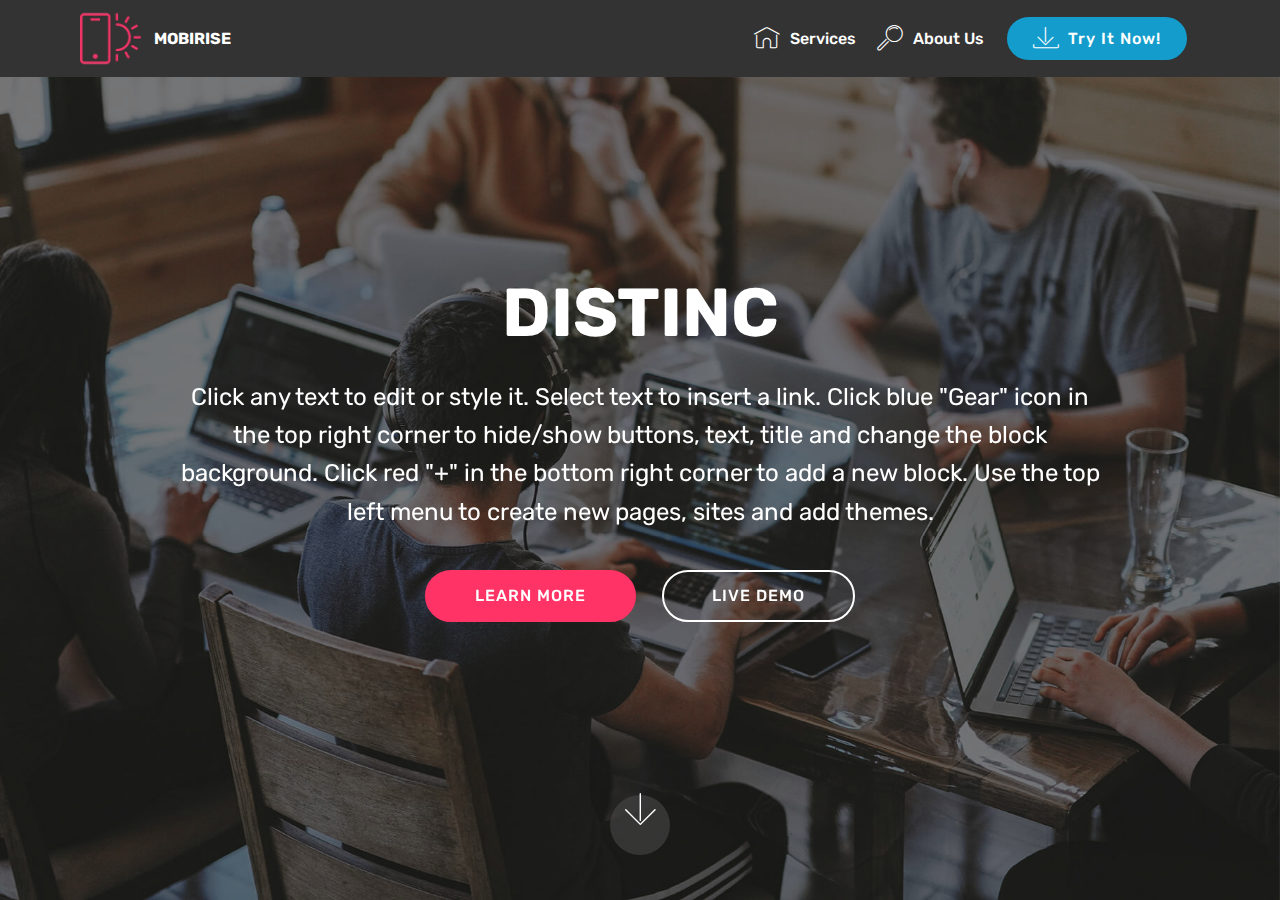
<file: index.html>
<!DOCTYPE html>
<html  >
<head>
  <!-- Site made with Mobirise Website Builder v4.9.7, https://mobirise.com -->
  <meta charset="UTF-8">
  <meta http-equiv="X-UA-Compatible" content="IE=edge">
  <meta name="generator" content="Mobirise v4.9.7, mobirise.com">
  <meta name="viewport" content="width=device-width, initial-scale=1, minimum-scale=1">
  <link rel="shortcut icon" href="assets/images/logo2.png" type="image/x-icon">
  <meta name="description" content="">
  
  <title>Home</title>
  <link rel="stylesheet" href="assets/web/assets/mobirise-icons/mobirise-icons.css">
  <link rel="stylesheet" href="assets/tether/tether.min.css">
  <link rel="stylesheet" href="assets/bootstrap/css/bootstrap.min.css">
  <link rel="stylesheet" href="assets/bootstrap/css/bootstrap-grid.min.css">
  <link rel="stylesheet" href="assets/bootstrap/css/bootstrap-reboot.min.css">
  <link rel="stylesheet" href="assets/dropdown/css/style.css">
  <link rel="stylesheet" href="assets/theme/css/style.css">
  <link rel="stylesheet" href="assets/mobirise/css/mbr-additional.css" type="text/css">
  
  
  
</head>
<body>
  <section class="menu cid-rmGuhMih9G" once="menu" id="menu1-3">

    

    <nav class="navbar navbar-expand beta-menu navbar-dropdown align-items-center navbar-fixed-top navbar-toggleable-sm">
        <button class="navbar-toggler navbar-toggler-right" type="button" data-toggle="collapse" data-target="#navbarSupportedContent" aria-controls="navbarSupportedContent" aria-expanded="false" aria-label="Toggle navigation">
            <div class="hamburger">
                <span></span>
                <span></span>
                <span></span>
                <span></span>
            </div>
        </button>
        <div class="menu-logo">
            <div class="navbar-brand">
                <span class="navbar-logo">
                    <a href="https://mobirise.co">
                         <img src="assets/images/logo2.png" alt="Mobirise" style="height: 3.8rem;">
                    </a>
                </span>
                <span class="navbar-caption-wrap"><a class="navbar-caption text-white display-7" href="https://mobirise.co">
                        MOBIRISE
                    </a></span>
            </div>
        </div>
        <div class="collapse navbar-collapse" id="navbarSupportedContent">
            <ul class="navbar-nav nav-dropdown" data-app-modern-menu="true"><li class="nav-item">
                    <a class="nav-link link text-white display-4" href="index.html">
                        <span class="mbri-home mbr-iconfont mbr-iconfont-btn"></span>
                        Services
                    </a>
                </li>
                <li class="nav-item">
                    <a class="nav-link link text-white display-4" href="page1.html">
                        <span class="mbri-search mbr-iconfont mbr-iconfont-btn"></span>
                        About Us
                    </a>
                </li></ul>
            <div class="navbar-buttons mbr-section-btn">
                <a class="btn btn-sm btn-primary display-4" href="https://mobirise.co">
                    <span class="mbri-save mbr-iconfont mbr-iconfont-btn "></span>
                    Try It Now!
                </a>
            </div>
        </div>
    </nav>
</section>

<section class="engine"><a href="https://mobirise.info/y">html website templates</a></section><section class="cid-rmGuj7TTt9 mbr-fullscreen mbr-parallax-background" id="header2-4">

    

    <div class="mbr-overlay" style="opacity: 0.5; background-color: rgb(35, 35, 35);"></div>

    <div class="container align-center">
        <div class="row justify-content-md-center">
            <div class="mbr-white col-md-10">
                <h1 class="mbr-section-title mbr-bold pb-3 mbr-fonts-style display-1">DISTINC</h1>
                
                <p class="mbr-text pb-3 mbr-fonts-style display-5">
                    Click any text to edit or style it. Select text to insert a link. Click blue "Gear" icon in the top right corner to hide/show buttons, text, title and change the block background. Click red "+" in the bottom right corner to add a new block. Use the top left menu to create new pages, sites and add themes.
                </p>
                <div class="mbr-section-btn">
                    <a class="btn btn-md btn-secondary display-4" href="https://mobirise.co">LEARN MORE</a>
                    <a class="btn btn-md btn-white-outline display-4" href="https://mobirise.co">LIVE DEMO</a>
                </div>
            </div>
        </div>
    </div>
    <div class="mbr-arrow hidden-sm-down" aria-hidden="true">
        <a href="#next">
            <i class="mbri-down mbr-iconfont"></i>
        </a>
    </div>
</section>


  <script src="assets/web/assets/jquery/jquery.min.js"></script>
  <script src="assets/popper/popper.min.js"></script>
  <script src="assets/tether/tether.min.js"></script>
  <script src="assets/bootstrap/js/bootstrap.min.js"></script>
  <script src="assets/smoothscroll/smooth-scroll.js"></script>
  <script src="assets/dropdown/js/script.min.js"></script>
  <script src="assets/touchswipe/jquery.touch-swipe.min.js"></script>
  <script src="assets/parallax/jarallax.min.js"></script>
  <script src="assets/theme/js/script.js"></script>
  
  
</body>
</html>
</file>
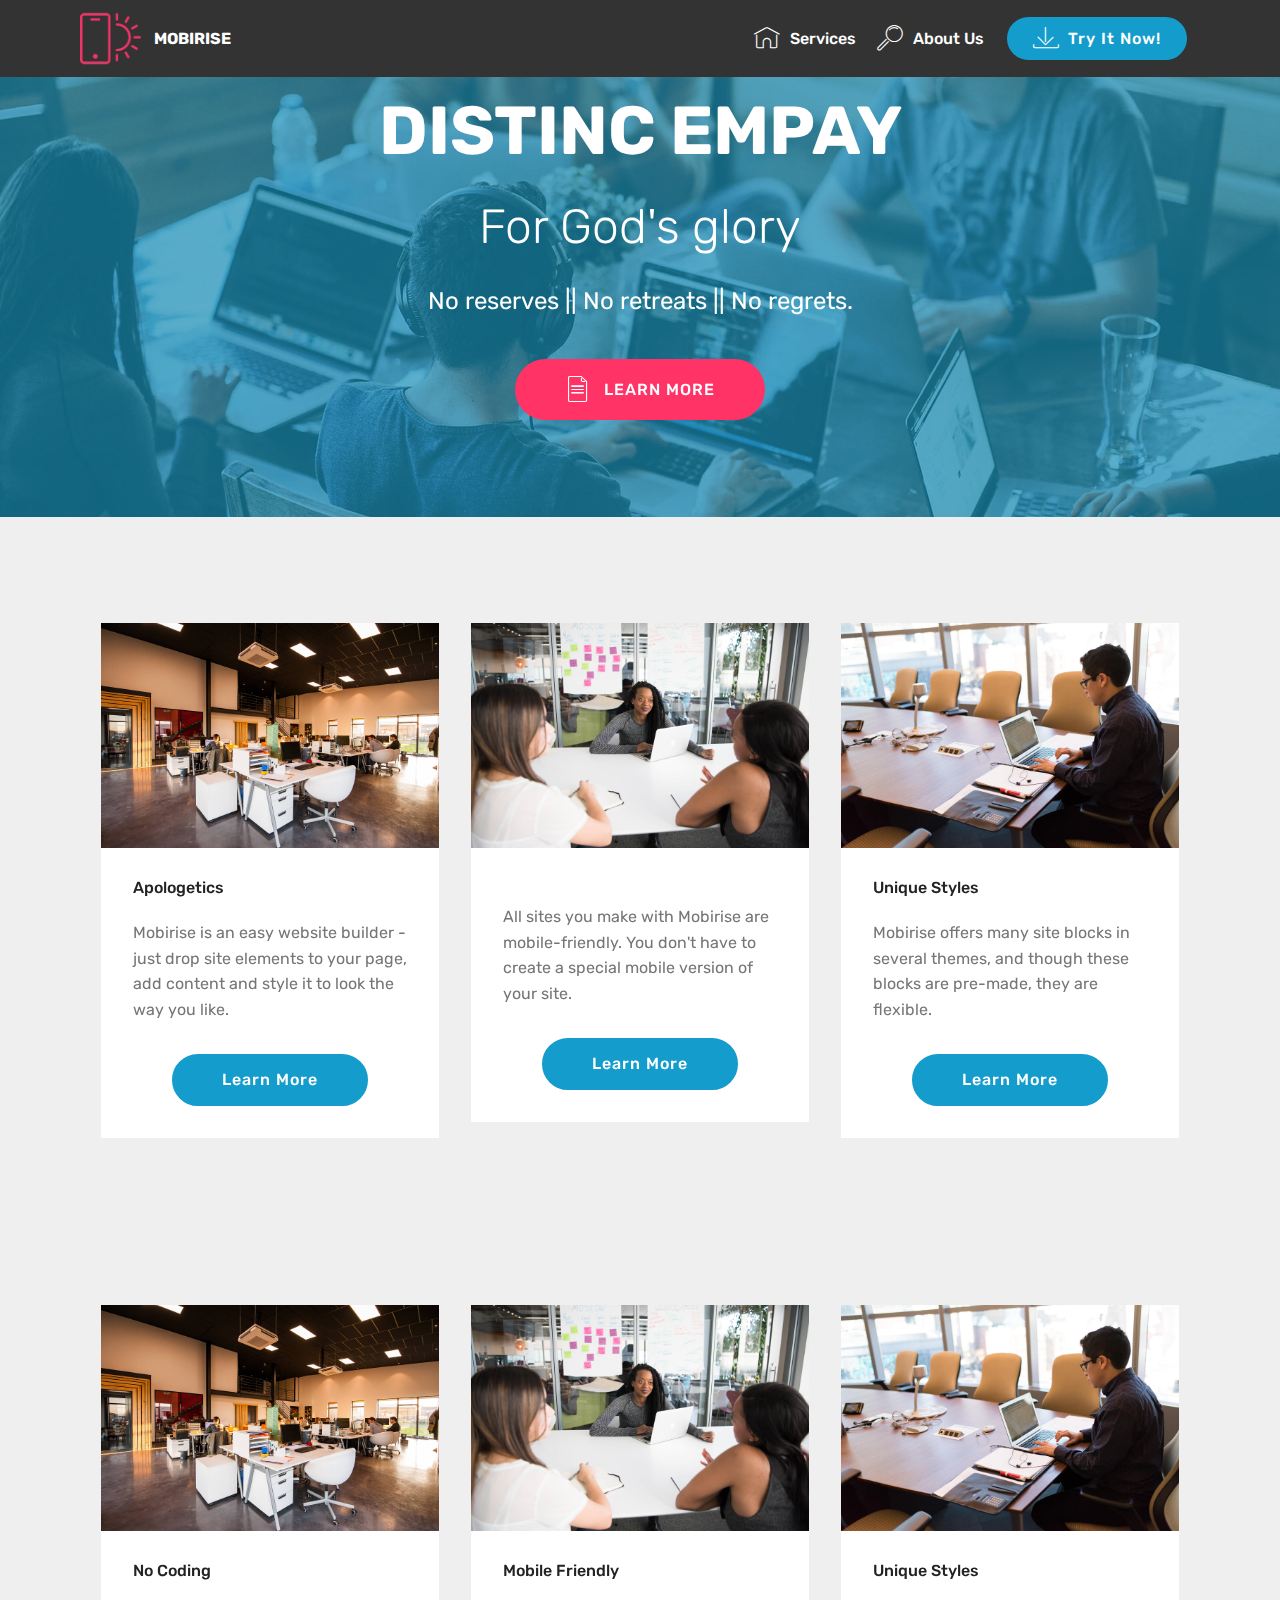
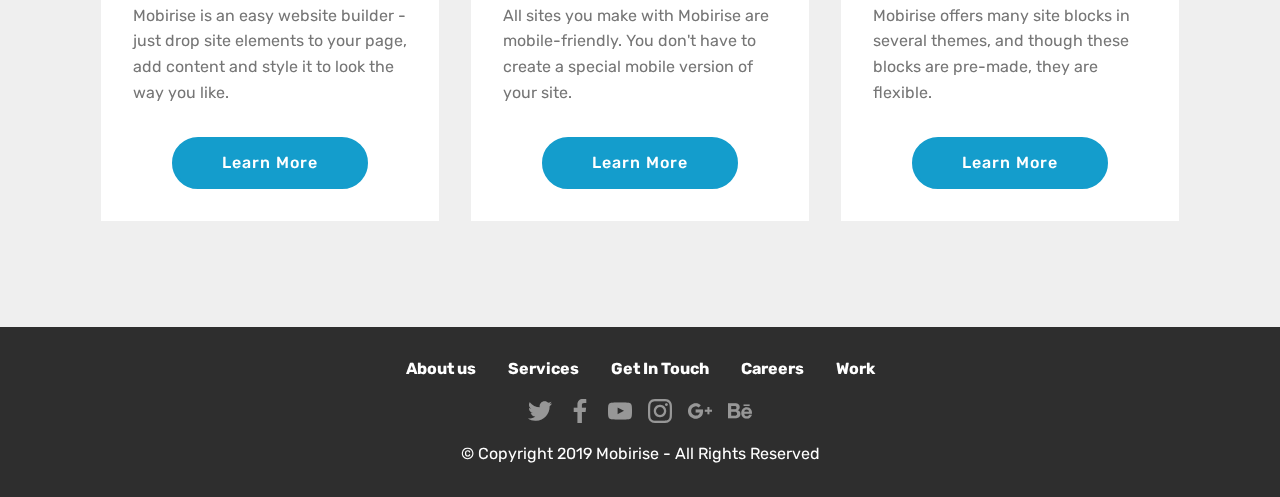
<file: page1.html>
<!DOCTYPE html>
<html  >
<head>
  <!-- Site made with Mobirise Website Builder v4.9.7, https://mobirise.com -->
  <meta charset="UTF-8">
  <meta http-equiv="X-UA-Compatible" content="IE=edge">
  <meta name="generator" content="Mobirise v4.9.7, mobirise.com">
  <meta name="viewport" content="width=device-width, initial-scale=1, minimum-scale=1">
  <link rel="shortcut icon" href="assets/images/logo2.png" type="image/x-icon">
  <meta name="description" content="">
  
  <title>Page 1</title>
  <link rel="stylesheet" href="assets/web/assets/mobirise-icons/mobirise-icons.css">
  <link rel="stylesheet" href="assets/tether/tether.min.css">
  <link rel="stylesheet" href="assets/bootstrap/css/bootstrap.min.css">
  <link rel="stylesheet" href="assets/bootstrap/css/bootstrap-grid.min.css">
  <link rel="stylesheet" href="assets/bootstrap/css/bootstrap-reboot.min.css">
  <link rel="stylesheet" href="assets/socicon/css/styles.css">
  <link rel="stylesheet" href="assets/dropdown/css/style.css">
  <link rel="stylesheet" href="assets/theme/css/style.css">
  <link rel="stylesheet" href="assets/mobirise/css/mbr-additional.css" type="text/css">
  
  
  
</head>
<body>
  <section class="menu cid-rmGuhMih9G" once="menu" id="menu1-3">

    

    <nav class="navbar navbar-expand beta-menu navbar-dropdown align-items-center navbar-fixed-top navbar-toggleable-sm">
        <button class="navbar-toggler navbar-toggler-right" type="button" data-toggle="collapse" data-target="#navbarSupportedContent" aria-controls="navbarSupportedContent" aria-expanded="false" aria-label="Toggle navigation">
            <div class="hamburger">
                <span></span>
                <span></span>
                <span></span>
                <span></span>
            </div>
        </button>
        <div class="menu-logo">
            <div class="navbar-brand">
                <span class="navbar-logo">
                    <a href="https://mobirise.co">
                         <img src="assets/images/logo2.png" alt="Mobirise" style="height: 3.8rem;">
                    </a>
                </span>
                <span class="navbar-caption-wrap"><a class="navbar-caption text-white display-7" href="https://mobirise.co">
                        MOBIRISE
                    </a></span>
            </div>
        </div>
        <div class="collapse navbar-collapse" id="navbarSupportedContent">
            <ul class="navbar-nav nav-dropdown" data-app-modern-menu="true"><li class="nav-item">
                    <a class="nav-link link text-white display-4" href="index.html">
                        <span class="mbri-home mbr-iconfont mbr-iconfont-btn"></span>
                        Services
                    </a>
                </li>
                <li class="nav-item">
                    <a class="nav-link link text-white display-4" href="page1.html">
                        <span class="mbri-search mbr-iconfont mbr-iconfont-btn"></span>
                        About Us
                    </a>
                </li></ul>
            <div class="navbar-buttons mbr-section-btn">
                <a class="btn btn-sm btn-primary display-4" href="https://mobirise.co">
                    <span class="mbri-save mbr-iconfont mbr-iconfont-btn "></span>
                    Try It Now!
                </a>
            </div>
        </div>
    </nav>
</section>

<section class="engine"><a href="https://mobirise.info/t">free amp templates</a></section><section class="header1 cid-rmMH0YXh51 mbr-parallax-background" id="header1-5">

    

    <div class="mbr-overlay" style="opacity: 0.6; background-color: rgb(20, 157, 204);">
    </div>

    <div class="container">
        <div class="row justify-content-md-center">
            <div class="mbr-white col-md-10">
                <h1 class="mbr-section-title align-center mbr-bold pb-3 mbr-fonts-style display-1">DISTINC EMPAY</h1>
                <h3 class="mbr-section-subtitle align-center mbr-light pb-3 mbr-fonts-style display-2">For God's glory</h3>
                <p class="mbr-text align-center pb-3 mbr-fonts-style display-5">No reserves || No retreats || No regrets.</p>
                <div class="mbr-section-btn align-center"><a class="btn btn-md btn-secondary display-4" href="https://mobirise.co">
                        <span class="mbr-iconfont mbri-file"></span>LEARN MORE</a></div>
            </div>
        </div>
    </div>

</section>

<section class="features3 cid-rmMHlUsYWc" id="features3-6">

    

    
    <div class="container">
        <div class="media-container-row">
            <div class="card p-3 col-12 col-md-6 col-lg-4">
                <div class="card-wrapper">
                    <div class="card-img">
                        <img src="assets/images/background1.jpg" alt="Mobirise">
                    </div>
                    <div class="card-box">
                        <h4 class="card-title mbr-fonts-style display-7">Apologetics</h4>
                        <p class="mbr-text mbr-fonts-style display-7">
                            Mobirise is an easy website builder - just drop site elements to your page, add content and style it to look the way you like.
                        </p>
                    </div>
                    <div class="mbr-section-btn text-center">
                        <a href="https://mobirise.co" class="btn btn-primary display-4">
                            Learn More
                        </a>
                    </div>
                </div>
            </div>

            <div class="card p-3 col-12 col-md-6 col-lg-4">
                <div class="card-wrapper">
                    <div class="card-img">
                        <img src="assets/images/background2.jpg" alt="Mobirise">
                    </div>
                    <div class="card-box">
                        <h4 class="card-title mbr-fonts-style display-7"></h4>
                        <p class="mbr-text mbr-fonts-style display-7">
                            All sites you make with Mobirise are mobile-friendly. You don't have to create a special mobile version of your site.
                        </p>
                    </div>
                    <div class="mbr-section-btn text-center">
                        <a href="https://mobirise.co" class="btn btn-primary display-4">
                            Learn More
                        </a>
                    </div>
                </div>
            </div>

            <div class="card p-3 col-12 col-md-6 col-lg-4">
                <div class="card-wrapper">
                    <div class="card-img">
                        <img src="assets/images/background3.jpg" alt="Mobirise">
                    </div>
                    <div class="card-box">
                        <h4 class="card-title mbr-fonts-style display-7">
                            Unique Styles
                        </h4>
                        <p class="mbr-text mbr-fonts-style display-7">
                            Mobirise offers many site blocks in several themes, and though these blocks are pre-made, they are flexible.
                        </p>
                    </div>
                    <div class="mbr-section-btn text-center">
                        <a href="https://mobirise.co" class="btn btn-primary display-4">
                            Learn More
                        </a>
                    </div>
                </div>
            </div>

            
        </div>
    </div>
</section>

<section class="features3 cid-rmMHnXdeTU" id="features3-7">

    

    
    <div class="container">
        <div class="media-container-row">
            <div class="card p-3 col-12 col-md-6 col-lg-4">
                <div class="card-wrapper">
                    <div class="card-img">
                        <img src="assets/images/background1.jpg" alt="Mobirise">
                    </div>
                    <div class="card-box">
                        <h4 class="card-title mbr-fonts-style display-7">
                            No Coding
                        </h4>
                        <p class="mbr-text mbr-fonts-style display-7">
                            Mobirise is an easy website builder - just drop site elements to your page, add content and style it to look the way you like.
                        </p>
                    </div>
                    <div class="mbr-section-btn text-center">
                        <a href="https://mobirise.co" class="btn btn-primary display-4">
                            Learn More
                        </a>
                    </div>
                </div>
            </div>

            <div class="card p-3 col-12 col-md-6 col-lg-4">
                <div class="card-wrapper">
                    <div class="card-img">
                        <img src="assets/images/background2.jpg" alt="Mobirise">
                    </div>
                    <div class="card-box">
                        <h4 class="card-title mbr-fonts-style display-7">
                            Mobile Friendly
                        </h4>
                        <p class="mbr-text mbr-fonts-style display-7">
                            All sites you make with Mobirise are mobile-friendly. You don't have to create a special mobile version of your site.
                        </p>
                    </div>
                    <div class="mbr-section-btn text-center">
                        <a href="https://mobirise.co" class="btn btn-primary display-4">
                            Learn More
                        </a>
                    </div>
                </div>
            </div>

            <div class="card p-3 col-12 col-md-6 col-lg-4">
                <div class="card-wrapper">
                    <div class="card-img">
                        <img src="assets/images/background3.jpg" alt="Mobirise">
                    </div>
                    <div class="card-box">
                        <h4 class="card-title mbr-fonts-style display-7">
                            Unique Styles
                        </h4>
                        <p class="mbr-text mbr-fonts-style display-7">
                            Mobirise offers many site blocks in several themes, and though these blocks are pre-made, they are flexible.
                        </p>
                    </div>
                    <div class="mbr-section-btn text-center">
                        <a href="https://mobirise.co" class="btn btn-primary display-4">
                            Learn More
                        </a>
                    </div>
                </div>
            </div>

            
        </div>
    </div>
</section>

<section once="footers" class="cid-rmMHQoaHho" id="footer7-9">

    

    

    <div class="container">
        <div class="media-container-row align-center mbr-white">
            <div class="row row-links">
                <ul class="foot-menu">
                    
                    
                    
                    
                    
                <li class="foot-menu-item mbr-fonts-style display-7">
                        <a class="text-white mbr-bold" href="#" target="_blank">About us</a>
                    </li><li class="foot-menu-item mbr-fonts-style display-7">
                        <a class="text-white mbr-bold" href="#" target="_blank">Services</a>
                    </li><li class="foot-menu-item mbr-fonts-style display-7">
                        <a class="text-white mbr-bold" href="#" target="_blank">Get In Touch</a>
                    </li><li class="foot-menu-item mbr-fonts-style display-7">
                        <a class="text-white mbr-bold" href="#" target="_blank">Careers</a>
                    </li><li class="foot-menu-item mbr-fonts-style display-7">
                        <a class="text-white mbr-bold" href="#" target="_blank">Work</a>
                    </li></ul>
            </div>
            <div class="row social-row">
                <div class="social-list align-right pb-2">
                    
                    
                    
                    
                    
                    
                <div class="soc-item">
                        <a href="https://twitter.com/mobirise" target="_blank">
                            <span class="socicon-twitter socicon mbr-iconfont mbr-iconfont-social"></span>
                        </a>
                    </div><div class="soc-item">
                        <a href="https://www.facebook.com/pages/Mobirise/1616226671953247" target="_blank">
                            <span class="socicon-facebook socicon mbr-iconfont mbr-iconfont-social"></span>
                        </a>
                    </div><div class="soc-item">
                        <a href="https://www.youtube.com/c/mobirise" target="_blank">
                            <span class="socicon-youtube socicon mbr-iconfont mbr-iconfont-social"></span>
                        </a>
                    </div><div class="soc-item">
                        <a href="https://instagram.com/mobirise" target="_blank">
                            <span class="socicon-instagram socicon mbr-iconfont mbr-iconfont-social"></span>
                        </a>
                    </div><div class="soc-item">
                        <a href="https://plus.google.com/u/0/+Mobirise" target="_blank">
                            <span class="socicon-googleplus socicon mbr-iconfont mbr-iconfont-social"></span>
                        </a>
                    </div><div class="soc-item">
                        <a href="https://www.behance.net/Mobirise" target="_blank">
                            <span class="socicon-behance socicon mbr-iconfont mbr-iconfont-social"></span>
                        </a>
                    </div></div>
            </div>
            <div class="row row-copirayt">
                <p class="mbr-text mb-0 mbr-fonts-style mbr-white align-center display-7">
                    © Copyright 2019 Mobirise - All Rights Reserved
                </p>
            </div>
        </div>
    </div>
</section>


  <script src="assets/web/assets/jquery/jquery.min.js"></script>
  <script src="assets/popper/popper.min.js"></script>
  <script src="assets/tether/tether.min.js"></script>
  <script src="assets/bootstrap/js/bootstrap.min.js"></script>
  <script src="assets/dropdown/js/script.min.js"></script>
  <script src="assets/touchswipe/jquery.touch-swipe.min.js"></script>
  <script src="assets/parallax/jarallax.min.js"></script>
  <script src="assets/smoothscroll/smooth-scroll.js"></script>
  <script src="assets/theme/js/script.js"></script>
  
  
</body>
</html>
</file>
<file: assets/web/assets/mobirise-icons/mobirise-icons.css>
@font-face {
  font-family: 'MobiriseIcons';
  src:  url('mobirise-icons.eot?spat4u');
  src:  url('mobirise-icons.eot?spat4u#iefix') format('embedded-opentype'),
    url('mobirise-icons.ttf?spat4u') format('truetype'),
    url('mobirise-icons.woff?spat4u') format('woff'),
    url('mobirise-icons.svg?spat4u#MobiriseIcons') format('svg');
  font-weight: normal;
  font-style: normal;
}

[class^="mbri-"], [class*=" mbri-"] {
  /* use !important to prevent issues with browser extensions that change fonts */
  font-family: MobiriseIcons !important;
  speak: none;
  font-style: normal;
  font-weight: normal;
  font-variant: normal;
  text-transform: none;
  line-height: 1;

  /* Better Font Rendering =========== */
  -webkit-font-smoothing: antialiased;
  -moz-osx-font-smoothing: grayscale;
}

.mbri-add-submenu:before {
  content: "\e900";
}
.mbri-alert:before {
  content: "\e901";
}
.mbri-align-center:before {
  content: "\e902";
}
.mbri-align-justify:before {
  content: "\e903";
}
.mbri-align-left:before {
  content: "\e904";
}
.mbri-align-right:before {
  content: "\e905";
}
.mbri-android:before {
  content: "\e906";
}
.mbri-apple:before {
  content: "\e907";
}
.mbri-arrow-down:before {
  content: "\e908";
}
.mbri-arrow-next:before {
  content: "\e909";
}
.mbri-arrow-prev:before {
  content: "\e90a";
}
.mbri-arrow-up:before {
  content: "\e90b";
}
.mbri-bold:before {
  content: "\e90c";
}
.mbri-bookmark:before {
  content: "\e90d";
}
.mbri-bootstrap:before {
  content: "\e90e";
}
.mbri-briefcase:before {
  content: "\e90f";
}
.mbri-browse:before {
  content: "\e910";
}
.mbri-bulleted-list:before {
  content: "\e911";
}
.mbri-calendar:before {
  content: "\e912";
}
.mbri-camera:before {
  content: "\e913";
}
.mbri-cart-add:before {
  content: "\e914";
}
.mbri-cart-full:before {
  content: "\e915";
}
.mbri-cash:before {
  content: "\e916";
}
.mbri-change-style:before {
  content: "\e917";
}
.mbri-chat:before {
  content: "\e918";
}
.mbri-clock:before {
  content: "\e919";
}
.mbri-close:before {
  content: "\e91a";
}
.mbri-cloud:before {
  content: "\e91b";
}
.mbri-code:before {
  content: "\e91c";
}
.mbri-contact-form:before {
  content: "\e91d";
}
.mbri-credit-card:before {
  content: "\e91e";
}
.mbri-cursor-click:before {
  content: "\e91f";
}
.mbri-cust-feedback:before {
  content: "\e920";
}
.mbri-database:before {
  content: "\e921";
}
.mbri-delivery:before {
  content: "\e922";
}
.mbri-desktop:before {
  content: "\e923";
}
.mbri-devices:before {
  content: "\e924";
}
.mbri-down:before {
  content: "\e925";
}
.mbri-download:before {
  content: "\e989";
}
.mbri-drag-n-drop:before {
  content: "\e927";
}
.mbri-drag-n-drop2:before {
  content: "\e928";
}
.mbri-edit:before {
  content: "\e929";
}
.mbri-edit2:before {
  content: "\e92a";
}
.mbri-error:before {
  content: "\e92b";
}
.mbri-extension:before {
  content: "\e92c";
}
.mbri-features:before {
  content: "\e92d";
}
.mbri-file:before {
  content: "\e92e";
}
.mbri-flag:before {
  content: "\e92f";
}
.mbri-folder:before {
  content: "\e930";
}
.mbri-gift:before {
  content: "\e931";
}
.mbri-github:before {
  content: "\e932";
}
.mbri-globe:before {
  content: "\e933";
}
.mbri-globe-2:before {
  content: "\e934";
}
.mbri-growing-chart:before {
  content: "\e935";
}
.mbri-hearth:before {
  content: "\e936";
}
.mbri-help:before {
  content: "\e937";
}
.mbri-home:before {
  content: "\e938";
}
.mbri-hot-cup:before {
  content: "\e939";
}
.mbri-idea:before {
  content: "\e93a";
}
.mbri-image-gallery:before {
  content: "\e93b";
}
.mbri-image-slider:before {
  content: "\e93c";
}
.mbri-info:before {
  content: "\e93d";
}
.mbri-italic:before {
  content: "\e93e";
}
.mbri-key:before {
  content: "\e93f";
}
.mbri-laptop:before {
  content: "\e940";
}
.mbri-layers:before {
  content: "\e941";
}
.mbri-left-right:before {
  content: "\e942";
}
.mbri-left:before {
  content: "\e943";
}
.mbri-letter:before {
  content: "\e944";
}
.mbri-like:before {
  content: "\e945";
}
.mbri-link:before {
  content: "\e946";
}
.mbri-lock:before {
  content: "\e947";
}
.mbri-login:before {
  content: "\e948";
}
.mbri-logout:before {
  content: "\e949";
}
.mbri-magic-stick:before {
  content: "\e94a";
}
.mbri-map-pin:before {
  content: "\e94b";
}
.mbri-menu:before {
  content: "\e94c";
}
.mbri-mobile:before {
  content: "\e94d";
}
.mbri-mobile2:before {
  content: "\e94e";
}
.mbri-mobirise:before {
  content: "\e94f";
}
.mbri-more-horizontal:before {
  content: "\e950";
}
.mbri-more-vertical:before {
  content: "\e951";
}
.mbri-music:before {
  content: "\e952";
}
.mbri-new-file:before {
  content: "\e953";
}
.mbri-numbered-list:before {
  content: "\e954";
}
.mbri-opened-folder:before {
  content: "\e955";
}
.mbri-pages:before {
  content: "\e956";
}
.mbri-paper-plane:before {
  content: "\e957";
}
.mbri-paperclip:before {
  content: "\e958";
}
.mbri-photo:before {
  content: "\e959";
}
.mbri-photos:before {
  content: "\e95a";
}
.mbri-pin:before {
  content: "\e95b";
}
.mbri-play:before {
  content: "\e95c";
}
.mbri-plus:before {
  content: "\e95d";
}
.mbri-preview:before {
  content: "\e95e";
}
.mbri-print:before {
  content: "\e95f";
}
.mbri-protect:before {
  content: "\e960";
}
.mbri-question:before {
  content: "\e961";
}
.mbri-quote-left:before {
  content: "\e962";
}
.mbri-quote-right:before {
  content: "\e963";
}
.mbri-refresh:before {
  content: "\e964";
}
.mbri-responsive:before {
  content: "\e965";
}
.mbri-right:before {
  content: "\e966";
}
.mbri-rocket:before {
  content: "\e967";
}
.mbri-sad-face:before {
  content: "\e968";
}
.mbri-sale:before {
  content: "\e969";
}
.mbri-save:before {
  content: "\e96a";
}
.mbri-search:before {
  content: "\e96b";
}
.mbri-setting:before {
  content: "\e96c";
}
.mbri-setting2:before {
  content: "\e96d";
}
.mbri-setting3:before {
  content: "\e96e";
}
.mbri-share:before {
  content: "\e96f";
}
.mbri-shopping-bag:before {
  content: "\e970";
}
.mbri-shopping-basket:before {
  content: "\e971";
}
.mbri-shopping-cart:before {
  content: "\e972";
}
.mbri-sites:before {
  content: "\e973";
}
.mbri-smile-face:before {
  content: "\e974";
}
.mbri-speed:before {
  content: "\e975";
}
.mbri-star:before {
  content: "\e976";
}
.mbri-success:before {
  content: "\e977";
}
.mbri-sun:before {
  content: "\e978";
}
.mbri-sun2:before {
  content: "\e979";
}
.mbri-tablet:before {
  content: "\e97a";
}
.mbri-tablet-vertical:before {
  content: "\e97b";
}
.mbri-target:before {
  content: "\e97c";
}
.mbri-timer:before {
  content: "\e97d";
}
.mbri-to-ftp:before {
  content: "\e97e";
}
.mbri-to-local-drive:before {
  content: "\e97f";
}
.mbri-touch-swipe:before {
  content: "\e980";
}
.mbri-touch:before {
  content: "\e981";
}
.mbri-trash:before {
  content: "\e982";
}
.mbri-underline:before {
  content: "\e983";
}
.mbri-unlink:before {
  content: "\e984";
}
.mbri-unlock:before {
  content: "\e985";
}
.mbri-up-down:before {
  content: "\e986";
}
.mbri-up:before {
  content: "\e987";
}
.mbri-update:before {
  content: "\e988";
}
.mbri-upload:before {
 content: "\e926"; 
}
.mbri-user:before {
  content: "\e98a";
}
.mbri-user2:before {
  content: "\e98b";
}
.mbri-users:before {
  content: "\e98c";
}
.mbri-video:before {
  content: "\e98d";
}
.mbri-video-play:before {
  content: "\e98e";
}
.mbri-watch:before {
  content: "\e98f";
}
.mbri-website-theme:before {
  content: "\e990";
}
.mbri-wifi:before {
  content: "\e991";
}
.mbri-windows:before {
  content: "\e992";
}
.mbri-zoom-out:before {
  content: "\e993";
}
.mbri-redo:before {
  content: "\e994";
}
.mbri-undo:before {
  content: "\e995";
}
</file>
<file: assets/dropdown/css/style.css>
.navbar-dropdown {
  left: 0;
  padding: 0;
  position: absolute;
  right: 0;
  top: 0;
  transition: all 0.45s ease;
  z-index: 1030;
  background: #282828; }
  .navbar-dropdown .navbar-logo {
    margin-right: 0.8rem;
    transition: margin 0.3s ease-in-out;
    vertical-align: middle; }
    .navbar-dropdown .navbar-logo img {
      height: 3.125rem;
      transition: all 0.3s ease-in-out; }
    .navbar-dropdown .navbar-logo.mbr-iconfont {
      font-size: 3.125rem;
      line-height: 3.125rem; }
  .navbar-dropdown .navbar-caption {
    font-weight: 700;
    white-space: normal;
    vertical-align: -4px;
    line-height: 3.125rem !important; }
    .navbar-dropdown .navbar-caption, .navbar-dropdown .navbar-caption:hover {
      color: inherit;
      text-decoration: none; }
  .navbar-dropdown .mbr-iconfont + .navbar-caption {
    vertical-align: -1px; }
  .navbar-dropdown.navbar-fixed-top {
    position: fixed; }
  .navbar-dropdown .navbar-brand span {
    vertical-align: -4px; }
  .navbar-dropdown.bg-color.transparent {
    background: none; }
  .navbar-dropdown.navbar-short .navbar-brand {
    padding: 0.625rem 0; }
    .navbar-dropdown.navbar-short .navbar-brand span {
      vertical-align: -1px; }
  .navbar-dropdown.navbar-short .navbar-caption {
    line-height: 2.375rem !important;
    vertical-align: -2px; }
  .navbar-dropdown.navbar-short .navbar-logo {
    margin-right: 0.5rem; }
    .navbar-dropdown.navbar-short .navbar-logo img {
      height: 2.375rem; }
    .navbar-dropdown.navbar-short .navbar-logo.mbr-iconfont {
      font-size: 2.375rem;
      line-height: 2.375rem; }
  .navbar-dropdown.navbar-short .mbr-table-cell {
    height: 3.625rem; }
  .navbar-dropdown .navbar-close {
    left: 0.6875rem;
    position: fixed;
    top: 0.75rem;
    z-index: 1000; }
  .navbar-dropdown .hamburger-icon {
    content: "";
    display: inline-block;
    vertical-align: middle;
    width: 16px;
    -webkit-box-shadow: 0 -6px 0 1px #282828,0 0 0 1px #282828,0 6px 0 1px #282828;
    -moz-box-shadow: 0 -6px 0 1px #282828,0 0 0 1px #282828,0 6px 0 1px #282828;
    box-shadow: 0 -6px 0 1px #282828,0 0 0 1px #282828,0 6px 0 1px #282828; }

.dropdown-menu .dropdown-toggle[data-toggle="dropdown-submenu"]::after {
  border-bottom: 0.35em solid transparent;
  border-left: 0.35em solid;
  border-right: 0;
  border-top: 0.35em solid transparent;
  margin-left: 0.3rem; }

.dropdown-menu .dropdown-item:focus {
  outline: 0; }

.nav-dropdown {
  font-size: 0.75rem;
  font-weight: 500;
  height: auto !important; }
  .nav-dropdown .nav-btn {
    padding-left: 1rem; }
  .nav-dropdown .link {
    margin: .667em 1.667em;
    font-weight: 500;
    padding: 0;
    transition: color .2s ease-in-out; }
    .nav-dropdown .link.dropdown-toggle {
      margin-right: 2.583em; }
      .nav-dropdown .link.dropdown-toggle::after {
        margin-left: .25rem;
        border-top: 0.35em solid;
        border-right: 0.35em solid transparent;
        border-left: 0.35em solid transparent;
        border-bottom: 0; }
      .nav-dropdown .link.dropdown-toggle[aria-expanded="true"] {
        margin: 0;
        padding: 0.667em 3.263em  0.667em 1.667em; }
  .nav-dropdown .link::after,
  .nav-dropdown .dropdown-item::after {
    color: inherit; }
  .nav-dropdown .btn {
    font-size: 0.75rem;
    font-weight: 700;
    letter-spacing: 0;
    margin-bottom: 0;
    padding-left: 1.25rem;
    padding-right: 1.25rem; }
  .nav-dropdown .dropdown-menu {
    border-radius: 0;
    border: 0;
    left: 0;
    margin: 0;
    padding-bottom: 1.25rem;
    padding-top: 1.25rem;
    position: relative; }
  .nav-dropdown .dropdown-submenu {
    margin-left: 0.125rem;
    top: 0; }
  .nav-dropdown .dropdown-item {
    font-weight: 500;
    line-height: 2;
    padding: 0.3846em 4.615em 0.3846em 1.5385em;
    position: relative;
    transition: color .2s ease-in-out, background-color .2s ease-in-out; }
    .nav-dropdown .dropdown-item::after {
      margin-top: -0.3077em;
      position: absolute;
      right: 1.1538em;
      top: 50%; }
    .nav-dropdown .dropdown-item:focus, .nav-dropdown .dropdown-item:hover {
      background: none; }

@media (max-width: 767px) {
  .nav-dropdown.navbar-toggleable-sm {
    bottom: 0;
    display: none;
    left: 0;
    overflow-x: hidden;
    position: fixed;
    top: 0;
    transform: translateX(-100%);
    -ms-transform: translateX(-100%);
    -webkit-transform: translateX(-100%);
    width: 18.75rem;
    z-index: 999; } }
.nav-dropdown.navbar-toggleable-xl {
  bottom: 0;
  display: none;
  left: 0;
  overflow-x: hidden;
  position: fixed;
  top: 0;
  transform: translateX(-100%);
  -ms-transform: translateX(-100%);
  -webkit-transform: translateX(-100%);
  width: 18.75rem;
  z-index: 999; }

.nav-dropdown-sm {
  display: block !important;
  overflow-x: hidden;
  overflow: auto;
  padding-top: 3.875rem; }
  .nav-dropdown-sm::after {
    content: "";
    display: block;
    height: 3rem;
    width: 100%; }
  .nav-dropdown-sm.collapse.in ~ .navbar-close {
    display: block !important; }
  .nav-dropdown-sm.collapsing, .nav-dropdown-sm.collapse.in {
    transform: translateX(0);
    -ms-transform: translateX(0);
    -webkit-transform: translateX(0);
    transition: all 0.25s ease-out;
    -webkit-transition: all 0.25s ease-out;
    background: #282828; }
  .nav-dropdown-sm.collapsing[aria-expanded="false"] {
    transform: translateX(-100%);
    -ms-transform: translateX(-100%);
    -webkit-transform: translateX(-100%); }
  .nav-dropdown-sm .nav-item {
    display: block;
    margin-left: 0 !important;
    padding-left: 0; }
  .nav-dropdown-sm .link,
  .nav-dropdown-sm .dropdown-item {
    border-top: 1px dotted rgba(255, 255, 255, 0.1);
    font-size: 0.8125rem;
    line-height: 1.6;
    margin: 0 !important;
    padding: 0.875rem 2.4rem 0.875rem 1.5625rem !important;
    position: relative;
    white-space: normal; }
    .nav-dropdown-sm .link:focus, .nav-dropdown-sm .link:hover,
    .nav-dropdown-sm .dropdown-item:focus,
    .nav-dropdown-sm .dropdown-item:hover {
      background: rgba(0, 0, 0, 0.2) !important;
      color: #c0a375; }
  .nav-dropdown-sm .nav-btn {
    position: relative;
    padding: 1.5625rem 1.5625rem 0 1.5625rem; }
    .nav-dropdown-sm .nav-btn::before {
      border-top: 1px dotted rgba(255, 255, 255, 0.1);
      content: "";
      left: 0;
      position: absolute;
      top: 0;
      width: 100%; }
    .nav-dropdown-sm .nav-btn + .nav-btn {
      padding-top: 0.625rem; }
      .nav-dropdown-sm .nav-btn + .nav-btn::before {
        display: none; }
  .nav-dropdown-sm .btn {
    padding: 0.625rem 0; }
  .nav-dropdown-sm .dropdown-toggle[data-toggle="dropdown-submenu"]::after {
    margin-left: .25rem;
    border-top: 0.35em solid;
    border-right: 0.35em solid transparent;
    border-left: 0.35em solid transparent;
    border-bottom: 0; }
  .nav-dropdown-sm .dropdown-toggle[data-toggle="dropdown-submenu"][aria-expanded="true"]::after {
    border-top: 0;
    border-right: 0.35em solid transparent;
    border-left: 0.35em solid transparent;
    border-bottom: 0.35em solid; }
  .nav-dropdown-sm .dropdown-menu {
    margin: 0;
    padding: 0;
    position: relative;
    top: 0;
    left: 0;
    width: 100%;
    border: 0;
    float: none;
    border-radius: 0;
    background: none; }
  .nav-dropdown-sm .dropdown-submenu {
    left: 100%;
    margin-left: 0.125rem;
    margin-top: -1.25rem;
    top: 0; }

.navbar-toggleable-sm .nav-dropdown .dropdown-menu {
  position: absolute; }

.navbar-toggleable-sm .nav-dropdown .dropdown-submenu {
  left: 100%;
  margin-left: 0.125rem;
  margin-top: -1.25rem;
  top: 0; }

.navbar-toggleable-sm.opened .nav-dropdown .dropdown-menu {
  position: relative; }

.navbar-toggleable-sm.opened .nav-dropdown .dropdown-submenu {
  left: 0;
  margin-left: 00rem;
  margin-top: 0rem;
  top: 0; }

.is-builder .nav-dropdown.collapsing {
  transition: none !important; }

/*# sourceMappingURL=style.css.map */
</file>
<file: assets/theme/css/style.css>
/*!
 * Mobirise v4 theme (https://mobirise.com/)
 * Copyright 2017 Mobirise
 */
section {
  background-color: #eeeeee; }

section,
.container,
.container-fluid {
  position: relative;
  word-wrap: break-word; }

a.mbr-iconfont:hover {
  text-decoration: none; }

.article .lead p, .article .lead ul, .article .lead ol, .article .lead pre, .article .lead blockquote {
  margin-bottom: 0; }

a {
  font-style: normal;
  font-weight: 400;
  cursor: pointer; }
  a, a:hover {
    text-decoration: none; }

figure {
  margin-bottom: 0; }

body {
  color: #232323; }

h1, h2, h3, h4, h5, h6,
.h1, .h2, .h3, .h4, .h5, .h6,
.display-1, .display-2, .display-3, .display-4 {
  line-height: 1;
  word-break: break-word;
  word-wrap: break-word; }

b, strong {
  font-weight: bold; }

blockquote {
  padding: 10px 0 10px 20px;
  position: relative;
  border-left: 2px solid;
  border-color: #ff3366; }

input:-webkit-autofill, input:-webkit-autofill:hover, input:-webkit-autofill:focus, input:-webkit-autofill:active {
  transition-delay: 9999s;
  transition-property: background-color, color; }

textarea[type="hidden"] {
  display: none; }

body {
  position: relative; }

section {
  background-position: 50% 50%;
  background-repeat: no-repeat;
  background-size: cover; }
  section .mbr-background-video,
  section .mbr-background-video-preview {
    position: absolute;
    bottom: 0;
    left: 0;
    right: 0;
    top: 0; }

.hidden {
  visibility: hidden; }

.mbr-z-index20 {
  z-index: 20; }

/*! Base colors */
.mbr-white {
  color: #ffffff; }

.mbr-black {
  color: #000000; }

.mbr-bg-white {
  background-color: #ffffff; }

.mbr-bg-black {
  background-color: #000000; }

/*! Text-aligns */
.align-left {
  text-align: left; }

.align-center {
  text-align: center; }

.align-right {
  text-align: right; }

@media (max-width: 767px) {
  .align-left, .align-center, .align-right, .mbr-section-btn, .mbr-section-title {
    text-align: center; } }
/*! Font-weight  */
.mbr-light {
  font-weight: 300; }

.mbr-regular {
  font-weight: 400; }

.mbr-semibold {
  font-weight: 500; }

.mbr-bold {
  font-weight: 700; }

/*! Media  */
.media-size-item {
  -webkit-flex: 1 1 auto;
  -moz-flex: 1 1 auto;
  -ms-flex: 1 1 auto;
  -o-flex: 1 1 auto;
  flex: 1 1 auto; }

.media-content {
  -webkit-flex-basis: 100%;
  flex-basis: 100%; }

.media-container-row {
  display: -ms-flexbox;
  display: -webkit-flex;
  display: flex;
  -webkit-flex-direction: row;
  -ms-flex-direction: row;
  flex-direction: row;
  -webkit-flex-wrap: wrap;
  -ms-flex-wrap: wrap;
  flex-wrap: wrap;
  -webkit-justify-content: center;
  -ms-flex-pack: center;
  justify-content: center;
  -webkit-align-content: center;
  -ms-flex-line-pack: center;
  align-content: center;
  -webkit-align-items: start;
  -ms-flex-align: start;
  align-items: start; }
  .media-container-row .media-size-item {
    width: 400px; }

.media-container-column {
  display: -ms-flexbox;
  display: -webkit-flex;
  display: flex;
  -webkit-flex-direction: column;
  -ms-flex-direction: column;
  flex-direction: column;
  -webkit-flex-wrap: wrap;
  -ms-flex-wrap: wrap;
  flex-wrap: wrap;
  -webkit-justify-content: center;
  -ms-flex-pack: center;
  justify-content: center;
  -webkit-align-content: center;
  -ms-flex-line-pack: center;
  align-content: center;
  -webkit-align-items: stretch;
  -ms-flex-align: stretch;
  align-items: stretch; }
  .media-container-column > * {
    width: 100%; }

@media (min-width: 992px) {
  .media-container-row {
    -webkit-flex-wrap: nowrap;
    -ms-flex-wrap: nowrap;
    flex-wrap: nowrap; } }
figure {
  overflow: hidden; }

figure[mbr-media-size] {
  transition: width 0.1s; }

.mbr-figure img, .mbr-figure iframe {
  display: block;
  width: 100%; }

.card {
  background-color: transparent;
  border: none; }

.card-img {
  text-align: center;
  flex-shrink: 0;
  -webkit-flex-shrink: 0; }

.media {
  max-width: 100%;
  margin: 0 auto; }

.mbr-figure {
  -ms-flex-item-align: center;
  -ms-grid-row-align: center;
  -webkit-align-self: center;
  align-self: center; }

.media-container > div {
  max-width: 100%; }

.mbr-figure img, .card-img img {
  width: 100%; }

@media (max-width: 991px) {
  .media-size-item {
    width: auto !important; }

  .media {
    width: auto; }

  .mbr-figure {
    width: 100% !important; } }
/*! Buttons */
.mbr-section-btn {
  margin-left: -.25rem;
  margin-right: -.25rem;
  font-size: 0; }

nav .mbr-section-btn {
  margin-left: 0rem;
  margin-right: 0rem; }

/*! Btn icon margin */
.btn .mbr-iconfont, .btn.btn-sm .mbr-iconfont {
  cursor: pointer;
  margin-right: 0.5rem; }

.btn.btn-md .mbr-iconfont, .btn.btn-md .mbr-iconfont {
  margin-right: 0.8rem; }

.mbr-regular {
  font-weight: 400; }

.mbr-semibold {
  font-weight: 500; }

.mbr-bold {
  font-weight: 700; }

[type="submit"] {
  -webkit-appearance: none; }

/*! Full-screen */
.mbr-fullscreen .mbr-overlay {
  min-height: 100vh; }

.mbr-fullscreen {
  display: flex;
  display: -webkit-flex;
  display: -moz-flex;
  display: -ms-flex;
  display: -o-flex;
  align-items: center;
  -webkit-align-items: center;
  min-height: 100vh;
  padding-top: 3rem;
  padding-bottom: 3rem; }

/*! Map */
.map {
  height: 25rem;
  position: relative; }
  .map iframe {
    width: 100%;
    height: 100%; }

/* Form */
.form-asterisk {
  font-family: initial;
  position: absolute;
  top: -2px;
  font-weight: normal; }

/*! Scroll to top arrow */
.mbr-arrow-up {
  bottom: 25px;
  right: 90px;
  position: fixed;
  text-align: right;
  z-index: 5000;
  color: #ffffff;
  font-size: 32px;
  transform: rotate(180deg);
  -webkit-transform: rotate(180deg); }

.mbr-arrow-up a {
  background: rgba(0, 0, 0, 0.2);
  border-radius: 3px;
  color: #fff;
  display: inline-block;
  height: 60px;
  width: 60px;
  outline-style: none !important;
  position: relative;
  text-decoration: none;
  transition: all .3s ease-in-out;
  cursor: pointer;
  text-align: center; }
  .mbr-arrow-up a:hover {
    background-color: rgba(0, 0, 0, 0.4); }
  .mbr-arrow-up a i {
    line-height: 60px; }

.mbr-arrow-up-icon {
  display: block;
  color: #fff; }

.mbr-arrow-up-icon::before {
  content: "\203a";
  display: inline-block;
  font-family: serif;
  font-size: 32px;
  line-height: 1;
  font-style: normal;
  position: relative;
  top: 6px;
  left: -4px;
  -webkit-transform: rotate(-90deg);
  transform: rotate(-90deg); }

/*! Arrow Down */
.mbr-arrow {
  position: absolute;
  bottom: 45px;
  left: 50%;
  width: 60px;
  height: 60px;
  cursor: pointer;
  background-color: rgba(80, 80, 80, 0.5);
  border-radius: 50%;
  -webkit-transform: translateX(-50%);
  transform: translateX(-50%); }
  .mbr-arrow > a {
    display: inline-block;
    text-decoration: none;
    outline-style: none;
    -webkit-animation: arrowdown 1.7s ease-in-out infinite;
    animation: arrowdown 1.7s ease-in-out infinite; }
    .mbr-arrow > a > i {
      position: absolute;
      top: -2px;
      left: 15px;
      font-size: 2rem; }

@keyframes arrowdown {
  0% {
    transform: translateY(0px);
    -webkit-transform: translateY(0px); }
  50% {
    transform: translateY(-5px);
    -webkit-transform: translateY(-5px); }
  100% {
    transform: translateY(0px);
    -webkit-transform: translateY(0px); } }
@-webkit-keyframes arrowdown {
  0% {
    transform: translateY(0px);
    -webkit-transform: translateY(0px); }
  50% {
    transform: translateY(-5px);
    -webkit-transform: translateY(-5px); }
  100% {
    transform: translateY(0px);
    -webkit-transform: translateY(0px); } }
@media (max-width: 500px) {
  .mbr-arrow-up {
    left: 50%;
    right: auto;
    transform: translateX(-50%) rotate(180deg);
    -webkit-transform: translateX(-50%) rotate(180deg); } }
/*Gradients animation*/
@keyframes gradient-animation {
  from {
    background-position: 0% 100%;
    animation-timing-function: ease-in-out; }
  to {
    background-position: 100% 0%;
    animation-timing-function: ease-in-out; } }
@-webkit-keyframes gradient-animation {
  from {
    background-position: 0% 100%;
    animation-timing-function: ease-in-out; }
  to {
    background-position: 100% 0%;
    animation-timing-function: ease-in-out; } }
.bg-gradient {
  background-size: 200% 200%;
  animation: gradient-animation 5s infinite alternate;
  -webkit-animation: gradient-animation 5s infinite alternate; }

.menu .navbar-brand {
  display: -webkit-flex; }
  .menu .navbar-brand span {
    display: flex;
    display: -webkit-flex; }
  .menu .navbar-brand .navbar-caption-wrap {
    display: -webkit-flex; }
  .menu .navbar-brand .navbar-logo img {
    display: -webkit-flex; }
@media (min-width: 768px) and (max-width: 991px) {
  .menu .navbar-toggleable-sm .navbar-nav {
    display: -webkit-box;
    display: -webkit-flex;
    display: -ms-flexbox; } }
@media (min-width: 992px) {
  .menu .navbar-nav.nav-dropdown {
    display: -webkit-flex; }
  .menu .navbar-toggleable-sm .navbar-collapse {
    display: -webkit-flex !important; } }
@media (max-width: 767px) {
  .menu .navbar-collapse {
    max-height: 80vh; }
  .menu .dropdown-menu {
    max-height: 60vh; } }

.navbar {
  display: -webkit-flex;
  -webkit-flex-wrap: wrap;
  -webkit-align-items: center;
  -webkit-justify-content: space-between; }

.navbar-collapse {
  -webkit-flex-basis: 100%;
  -webkit-flex-grow: 1;
  -webkit-align-items: center;
  max-height: 93.5vh; }
  .navbar-collapse.show {
    overflow: auto; }

.nav-dropdown .link {
  padding: .667em 1.667em !important;
  margin: 0 !important; }

.nav {
  display: -webkit-flex;
  -webkit-flex-wrap: wrap; }

.row {
  display: -webkit-flex;
  -webkit-flex-wrap: wrap; }

.justify-content-center {
  -webkit-justify-content: center; }

.form-inline {
  display: -webkit-flex;
  -webkit-flex-flow: row wrap;
  -webkit-align-items: center; }

.card-wrapper {
  -webkit-flex: 1; }

.carousel-control {
  z-index: 10;
  display: -webkit-flex;
  -webkit-align-items: center;
  -webkit-justify-content: center; }

.carousel-controls {
  display: -webkit-flex; }

.media {
  display: -webkit-flex; }

.jq-selectbox__select {
  padding: 1.07em .5em;
  position: absolute;
  top: 0;
  left: 0;
  width: 100%; }

.jq-selectbox__dropdown {
  position: absolute;
  top: 100% !important;
  left: 0 !important;
  width: 100% !important; }

.jq-selectbox__trigger-arrow {
  transform: translateY(-50%); }

.jq-selectbox li {
  padding: 1.07em .5em; }

/*# sourceMappingURL=style.css.map */
.engine {
	position: absolute;
	text-indent: -2400px;
	text-align: center;
	padding: 0;
	top: 0;
	left: -2400px;
}
</file>
<file: assets/mobirise/css/mbr-additional.css>
@import url(https://fonts.googleapis.com/css?family=Rubik:300,300i,400,400i,500,500i,700,700i,900,900i);





body {
  font-style: normal;
  line-height: 1.5;
}
.mbr-section-title {
  font-style: normal;
  line-height: 1.2;
}
.mbr-section-subtitle {
  line-height: 1.3;
}
.mbr-text {
  font-style: normal;
  line-height: 1.6;
}
.display-1 {
  font-family: 'Rubik', sans-serif;
  font-size: 4.25rem;
}
.display-1 > .mbr-iconfont {
  font-size: 6.8rem;
}
.display-2 {
  font-family: 'Rubik', sans-serif;
  font-size: 3rem;
}
.display-2 > .mbr-iconfont {
  font-size: 4.8rem;
}
.display-4 {
  font-family: 'Rubik', sans-serif;
  font-size: 1rem;
}
.display-4 > .mbr-iconfont {
  font-size: 1.6rem;
}
.display-5 {
  font-family: 'Rubik', sans-serif;
  font-size: 1.5rem;
}
.display-5 > .mbr-iconfont {
  font-size: 2.4rem;
}
.display-7 {
  font-family: 'Rubik', sans-serif;
  font-size: 1rem;
}
.display-7 > .mbr-iconfont {
  font-size: 1.6rem;
}
/* ---- Fluid typography for mobile devices ---- */
/* 1.4 - font scale ratio ( bootstrap == 1.42857 ) */
/* 100vw - current viewport width */
/* (48 - 20)  48 == 48rem == 768px, 20 == 20rem == 320px(minimal supported viewport) */
/* 0.65 - min scale variable, may vary */
@media (max-width: 768px) {
  .display-1 {
    font-size: 3.4rem;
    font-size: calc( 2.1374999999999997rem + (4.25 - 2.1374999999999997) * ((100vw - 20rem) / (48 - 20)));
    line-height: calc( 1.4 * (2.1374999999999997rem + (4.25 - 2.1374999999999997) * ((100vw - 20rem) / (48 - 20))));
  }
  .display-2 {
    font-size: 2.4rem;
    font-size: calc( 1.7rem + (3 - 1.7) * ((100vw - 20rem) / (48 - 20)));
    line-height: calc( 1.4 * (1.7rem + (3 - 1.7) * ((100vw - 20rem) / (48 - 20))));
  }
  .display-4 {
    font-size: 0.8rem;
    font-size: calc( 1rem + (1 - 1) * ((100vw - 20rem) / (48 - 20)));
    line-height: calc( 1.4 * (1rem + (1 - 1) * ((100vw - 20rem) / (48 - 20))));
  }
  .display-5 {
    font-size: 1.2rem;
    font-size: calc( 1.175rem + (1.5 - 1.175) * ((100vw - 20rem) / (48 - 20)));
    line-height: calc( 1.4 * (1.175rem + (1.5 - 1.175) * ((100vw - 20rem) / (48 - 20))));
  }
}
/* Buttons */
.btn {
  font-weight: 500;
  border-width: 2px;
  font-style: normal;
  letter-spacing: 1px;
  margin: .4rem .8rem;
  white-space: normal;
  -webkit-transition: all 0.3s ease-in-out;
  -moz-transition: all 0.3s ease-in-out;
  transition: all 0.3s ease-in-out;
  display: inline-flex;
  align-items: center;
  justify-content: center;
  word-break: break-word;
  -webkit-align-items: center;
  -webkit-justify-content: center;
  display: -webkit-inline-flex;
  padding: 1rem 3rem;
  border-radius: 3px;
}
.btn-sm {
  font-weight: 500;
  letter-spacing: 1px;
  -webkit-transition: all 0.3s ease-in-out;
  -moz-transition: all 0.3s ease-in-out;
  transition: all 0.3s ease-in-out;
  padding: 0.6rem 1.5rem;
  border-radius: 3px;
}
.btn-md {
  font-weight: 500;
  letter-spacing: 1px;
  margin: .4rem .8rem !important;
  -webkit-transition: all 0.3s ease-in-out;
  -moz-transition: all 0.3s ease-in-out;
  transition: all 0.3s ease-in-out;
  padding: 1rem 3rem;
  border-radius: 3px;
}
.btn-lg {
  font-weight: 500;
  letter-spacing: 1px;
  margin: .4rem .8rem !important;
  -webkit-transition: all 0.3s ease-in-out;
  -moz-transition: all 0.3s ease-in-out;
  transition: all 0.3s ease-in-out;
  padding: 1.2rem 3.2rem;
  border-radius: 3px;
}
.bg-primary {
  background-color: #149dcc !important;
}
.bg-success {
  background-color: #f7ed4a !important;
}
.bg-info {
  background-color: #82786e !important;
}
.bg-warning {
  background-color: #879a9f !important;
}
.bg-danger {
  background-color: #b1a374 !important;
}
.btn-primary,
.btn-primary:active {
  background-color: #149dcc !important;
  border-color: #149dcc !important;
  color: #ffffff !important;
}
.btn-primary:hover,
.btn-primary:focus,
.btn-primary.focus,
.btn-primary.active {
  color: #ffffff !important;
  background-color: #0d6786 !important;
  border-color: #0d6786 !important;
}
.btn-primary.disabled,
.btn-primary:disabled {
  color: #ffffff !important;
  background-color: #0d6786 !important;
  border-color: #0d6786 !important;
}
.btn-secondary,
.btn-secondary:active {
  background-color: #ff3366 !important;
  border-color: #ff3366 !important;
  color: #ffffff !important;
}
.btn-secondary:hover,
.btn-secondary:focus,
.btn-secondary.focus,
.btn-secondary.active {
  color: #ffffff !important;
  background-color: #e50039 !important;
  border-color: #e50039 !important;
}
.btn-secondary.disabled,
.btn-secondary:disabled {
  color: #ffffff !important;
  background-color: #e50039 !important;
  border-color: #e50039 !important;
}
.btn-info,
.btn-info:active {
  background-color: #82786e !important;
  border-color: #82786e !important;
  color: #ffffff !important;
}
.btn-info:hover,
.btn-info:focus,
.btn-info.focus,
.btn-info.active {
  color: #ffffff !important;
  background-color: #59524b !important;
  border-color: #59524b !important;
}
.btn-info.disabled,
.btn-info:disabled {
  color: #ffffff !important;
  background-color: #59524b !important;
  border-color: #59524b !important;
}
.btn-success,
.btn-success:active {
  background-color: #f7ed4a !important;
  border-color: #f7ed4a !important;
  color: #3f3c03 !important;
}
.btn-success:hover,
.btn-success:focus,
.btn-success.focus,
.btn-success.active {
  color: #3f3c03 !important;
  background-color: #eadd0a !important;
  border-color: #eadd0a !important;
}
.btn-success.disabled,
.btn-success:disabled {
  color: #3f3c03 !important;
  background-color: #eadd0a !important;
  border-color: #eadd0a !important;
}
.btn-warning,
.btn-warning:active {
  background-color: #879a9f !important;
  border-color: #879a9f !important;
  color: #ffffff !important;
}
.btn-warning:hover,
.btn-warning:focus,
.btn-warning.focus,
.btn-warning.active {
  color: #ffffff !important;
  background-color: #617479 !important;
  border-color: #617479 !important;
}
.btn-warning.disabled,
.btn-warning:disabled {
  color: #ffffff !important;
  background-color: #617479 !important;
  border-color: #617479 !important;
}
.btn-danger,
.btn-danger:active {
  background-color: #b1a374 !important;
  border-color: #b1a374 !important;
  color: #ffffff !important;
}
.btn-danger:hover,
.btn-danger:focus,
.btn-danger.focus,
.btn-danger.active {
  color: #ffffff !important;
  background-color: #8b7d4e !important;
  border-color: #8b7d4e !important;
}
.btn-danger.disabled,
.btn-danger:disabled {
  color: #ffffff !important;
  background-color: #8b7d4e !important;
  border-color: #8b7d4e !important;
}
.btn-white {
  color: #333333 !important;
}
.btn-white,
.btn-white:active {
  background-color: #ffffff !important;
  border-color: #ffffff !important;
  color: #808080 !important;
}
.btn-white:hover,
.btn-white:focus,
.btn-white.focus,
.btn-white.active {
  color: #808080 !important;
  background-color: #d9d9d9 !important;
  border-color: #d9d9d9 !important;
}
.btn-white.disabled,
.btn-white:disabled {
  color: #808080 !important;
  background-color: #d9d9d9 !important;
  border-color: #d9d9d9 !important;
}
.btn-black,
.btn-black:active {
  background-color: #333333 !important;
  border-color: #333333 !important;
  color: #ffffff !important;
}
.btn-black:hover,
.btn-black:focus,
.btn-black.focus,
.btn-black.active {
  color: #ffffff !important;
  background-color: #0d0d0d !important;
  border-color: #0d0d0d !important;
}
.btn-black.disabled,
.btn-black:disabled {
  color: #ffffff !important;
  background-color: #0d0d0d !important;
  border-color: #0d0d0d !important;
}
.btn-primary-outline,
.btn-primary-outline:active {
  background: none;
  border-color: #0b566f;
  color: #0b566f;
}
.btn-primary-outline:hover,
.btn-primary-outline:focus,
.btn-primary-outline.focus,
.btn-primary-outline.active {
  color: #ffffff;
  background-color: #149dcc;
  border-color: #149dcc;
}
.btn-primary-outline.disabled,
.btn-primary-outline:disabled {
  color: #ffffff !important;
  background-color: #149dcc !important;
  border-color: #149dcc !important;
}
.btn-secondary-outline,
.btn-secondary-outline:active {
  background: none;
  border-color: #cc0033;
  color: #cc0033;
}
.btn-secondary-outline:hover,
.btn-secondary-outline:focus,
.btn-secondary-outline.focus,
.btn-secondary-outline.active {
  color: #ffffff;
  background-color: #ff3366;
  border-color: #ff3366;
}
.btn-secondary-outline.disabled,
.btn-secondary-outline:disabled {
  color: #ffffff !important;
  background-color: #ff3366 !important;
  border-color: #ff3366 !important;
}
.btn-info-outline,
.btn-info-outline:active {
  background: none;
  border-color: #4b453f;
  color: #4b453f;
}
.btn-info-outline:hover,
.btn-info-outline:focus,
.btn-info-outline.focus,
.btn-info-outline.active {
  color: #ffffff;
  background-color: #82786e;
  border-color: #82786e;
}
.btn-info-outline.disabled,
.btn-info-outline:disabled {
  color: #ffffff !important;
  background-color: #82786e !important;
  border-color: #82786e !important;
}
.btn-success-outline,
.btn-success-outline:active {
  background: none;
  border-color: #d2c609;
  color: #d2c609;
}
.btn-success-outline:hover,
.btn-success-outline:focus,
.btn-success-outline.focus,
.btn-success-outline.active {
  color: #3f3c03;
  background-color: #f7ed4a;
  border-color: #f7ed4a;
}
.btn-success-outline.disabled,
.btn-success-outline:disabled {
  color: #3f3c03 !important;
  background-color: #f7ed4a !important;
  border-color: #f7ed4a !important;
}
.btn-warning-outline,
.btn-warning-outline:active {
  background: none;
  border-color: #55666b;
  color: #55666b;
}
.btn-warning-outline:hover,
.btn-warning-outline:focus,
.btn-warning-outline.focus,
.btn-warning-outline.active {
  color: #ffffff;
  background-color: #879a9f;
  border-color: #879a9f;
}
.btn-warning-outline.disabled,
.btn-warning-outline:disabled {
  color: #ffffff !important;
  background-color: #879a9f !important;
  border-color: #879a9f !important;
}
.btn-danger-outline,
.btn-danger-outline:active {
  background: none;
  border-color: #7a6e45;
  color: #7a6e45;
}
.btn-danger-outline:hover,
.btn-danger-outline:focus,
.btn-danger-outline.focus,
.btn-danger-outline.active {
  color: #ffffff;
  background-color: #b1a374;
  border-color: #b1a374;
}
.btn-danger-outline.disabled,
.btn-danger-outline:disabled {
  color: #ffffff !important;
  background-color: #b1a374 !important;
  border-color: #b1a374 !important;
}
.btn-black-outline,
.btn-black-outline:active {
  background: none;
  border-color: #000000;
  color: #000000;
}
.btn-black-outline:hover,
.btn-black-outline:focus,
.btn-black-outline.focus,
.btn-black-outline.active {
  color: #ffffff;
  background-color: #333333;
  border-color: #333333;
}
.btn-black-outline.disabled,
.btn-black-outline:disabled {
  color: #ffffff !important;
  background-color: #333333 !important;
  border-color: #333333 !important;
}
.btn-white-outline,
.btn-white-outline:active,
.btn-white-outline.active {
  background: none;
  border-color: #ffffff;
  color: #ffffff;
}
.btn-white-outline:hover,
.btn-white-outline:focus,
.btn-white-outline.focus {
  color: #333333;
  background-color: #ffffff;
  border-color: #ffffff;
}
.text-primary {
  color: #149dcc !important;
}
.text-secondary {
  color: #ff3366 !important;
}
.text-success {
  color: #f7ed4a !important;
}
.text-info {
  color: #82786e !important;
}
.text-warning {
  color: #879a9f !important;
}
.text-danger {
  color: #b1a374 !important;
}
.text-white {
  color: #ffffff !important;
}
.text-black {
  color: #000000 !important;
}
a.text-primary:hover,
a.text-primary:focus {
  color: #0b566f !important;
}
a.text-secondary:hover,
a.text-secondary:focus {
  color: #cc0033 !important;
}
a.text-success:hover,
a.text-success:focus {
  color: #d2c609 !important;
}
a.text-info:hover,
a.text-info:focus {
  color: #4b453f !important;
}
a.text-warning:hover,
a.text-warning:focus {
  color: #55666b !important;
}
a.text-danger:hover,
a.text-danger:focus {
  color: #7a6e45 !important;
}
a.text-white:hover,
a.text-white:focus {
  color: #b3b3b3 !important;
}
a.text-black:hover,
a.text-black:focus {
  color: #4d4d4d !important;
}
.alert-success {
  background-color: #70c770;
}
.alert-info {
  background-color: #82786e;
}
.alert-warning {
  background-color: #879a9f;
}
.alert-danger {
  background-color: #b1a374;
}
.mbr-section-btn a.btn:not(.btn-form) {
  border-radius: 100px;
}
.mbr-section-btn a.btn:not(.btn-form):hover,
.mbr-section-btn a.btn:not(.btn-form):focus {
  box-shadow: none !important;
}
.mbr-section-btn a.btn:not(.btn-form):hover,
.mbr-section-btn a.btn:not(.btn-form):focus {
  box-shadow: 0 10px 40px 0 rgba(0, 0, 0, 0.2) !important;
  -webkit-box-shadow: 0 10px 40px 0 rgba(0, 0, 0, 0.2) !important;
}
.mbr-gallery-filter li a {
  border-radius: 100px !important;
}
.mbr-gallery-filter li.active .btn {
  background-color: #149dcc;
  border-color: #149dcc;
  color: #ffffff;
}
.mbr-gallery-filter li.active .btn:focus {
  box-shadow: none;
}
.nav-tabs .nav-link {
  border-radius: 100px !important;
}
.btn-form {
  border-radius: 0;
}
.btn-form:hover {
  cursor: pointer;
}
a,
a:hover {
  color: #149dcc;
}
.mbr-plan-header.bg-primary .mbr-plan-subtitle,
.mbr-plan-header.bg-primary .mbr-plan-price-desc {
  color: #b4e6f8;
}
.mbr-plan-header.bg-success .mbr-plan-subtitle,
.mbr-plan-header.bg-success .mbr-plan-price-desc {
  color: #ffffff;
}
.mbr-plan-header.bg-info .mbr-plan-subtitle,
.mbr-plan-header.bg-info .mbr-plan-price-desc {
  color: #beb8b2;
}
.mbr-plan-header.bg-warning .mbr-plan-subtitle,
.mbr-plan-header.bg-warning .mbr-plan-price-desc {
  color: #ced6d8;
}
.mbr-plan-header.bg-danger .mbr-plan-subtitle,
.mbr-plan-header.bg-danger .mbr-plan-price-desc {
  color: #dfd9c6;
}
/* Scroll to top button*/
.scrollToTop_wraper {
  display: none;
}
#scrollToTop a i:before {
  content: '';
  position: absolute;
  height: 40%;
  top: 25%;
  background: #fff;
  width: 2px;
  left: calc(50% - 1px);
}
#scrollToTop a i:after {
  content: '';
  position: absolute;
  display: block;
  border-top: 2px solid #fff;
  border-right: 2px solid #fff;
  width: 40%;
  height: 40%;
  left: 30%;
  bottom: 30%;
  transform: rotate(135deg);
  -webkit-transform: rotate(135deg);
}
/* Others*/
.note-check a[data-value=Rubik] {
  font-style: normal;
}
.mbr-arrow a {
  color: #ffffff;
}
@media (max-width: 767px) {
  .mbr-arrow {
    display: none;
  }
}
.form-control-label {
  position: relative;
  cursor: pointer;
  margin-bottom: .357em;
  padding: 0;
}
.alert {
  color: #ffffff;
  border-radius: 0;
  border: 0;
  font-size: .875rem;
  line-height: 1.5;
  margin-bottom: 1.875rem;
  padding: 1.25rem;
  position: relative;
}
.alert.alert-form::after {
  background-color: inherit;
  bottom: -7px;
  content: "";
  display: block;
  height: 14px;
  left: 50%;
  margin-left: -7px;
  position: absolute;
  transform: rotate(45deg);
  width: 14px;
  -webkit-transform: rotate(45deg);
}
.form-control {
  background-color: #f5f5f5;
  box-shadow: none;
  color: #565656;
  font-family: 'Rubik', sans-serif;
  font-size: 1rem;
  line-height: 1.43;
  min-height: 3.5em;
  padding: 1.07em .5em;
}
.form-control > .mbr-iconfont {
  font-size: 1.6rem;
}
.form-control,
.form-control:focus {
  border: 1px solid #e8e8e8;
}
.form-active .form-control:invalid {
  border-color: red;
}
.mbr-overlay {
  background-color: #000;
  bottom: 0;
  left: 0;
  opacity: .5;
  position: absolute;
  right: 0;
  top: 0;
  z-index: 0;
  pointer-events: none;
}
blockquote {
  font-style: italic;
  padding: 10px 0 10px 20px;
  font-size: 1.09rem;
  position: relative;
  border-color: #149dcc;
  border-width: 3px;
}
ul,
ol,
pre,
blockquote {
  margin-bottom: 2.3125rem;
}
pre {
  background: #f4f4f4;
  padding: 10px 24px;
  white-space: pre-wrap;
}
.inactive {
  -webkit-user-select: none;
  -moz-user-select: none;
  -ms-user-select: none;
  user-select: none;
  pointer-events: none;
  -webkit-user-drag: none;
  user-drag: none;
}
.mbr-section__comments .row {
  justify-content: center;
  -webkit-justify-content: center;
}
/* Forms */
.mbr-form .btn {
  margin: .4rem 0;
}
.mbr-form .input-group-btn a.btn {
  border-radius: 100px !important;
}
.mbr-form .input-group-btn a.btn:hover {
  box-shadow: 0 10px 40px 0 rgba(0, 0, 0, 0.2);
}
.mbr-form .input-group-btn button[type="submit"] {
  border-radius: 100px !important;
  padding: 1rem 3rem;
}
.mbr-form .input-group-btn button[type="submit"]:hover {
  box-shadow: 0 10px 40px 0 rgba(0, 0, 0, 0.2);
}
.form2 .form-control {
  border-top-left-radius: 100px;
  border-bottom-left-radius: 100px;
}
.form2 .input-group-btn a.btn {
  border-top-left-radius: 0 !important;
  border-bottom-left-radius: 0 !important;
}
.form2 .input-group-btn button[type="submit"] {
  border-top-left-radius: 0 !important;
  border-bottom-left-radius: 0 !important;
}
.form3 input[type="email"] {
  border-radius: 100px !important;
}
@media (max-width: 349px) {
  .form2 input[type="email"] {
    border-radius: 100px !important;
  }
  .form2 .input-group-btn a.btn {
    border-radius: 100px !important;
  }
  .form2 .input-group-btn button[type="submit"] {
    border-radius: 100px !important;
  }
}
@media (max-width: 767px) {
  .btn {
    font-size: .75rem !important;
  }
  .btn .mbr-iconfont {
    font-size: 1rem !important;
  }
}
/* Social block */
.btn-social {
  font-size: 20px;
  border-radius: 50%;
  padding: 0;
  width: 44px;
  height: 44px;
  line-height: 44px;
  text-align: center;
  position: relative;
  border: 2px solid #c0a375;
  border-color: #149dcc;
  color: #232323;
  cursor: pointer;
}
.btn-social i {
  top: 0;
  line-height: 44px;
  width: 44px;
}
.btn-social:hover {
  color: #fff;
  background: #149dcc;
}
.btn-social + .btn {
  margin-left: .1rem;
}
/* Footer */
.mbr-footer-content li::before,
.mbr-footer .mbr-contacts li::before {
  background: #149dcc;
}
.mbr-footer-content li a:hover,
.mbr-footer .mbr-contacts li a:hover {
  color: #149dcc;
}
.footer3 input[type="email"],
.footer4 input[type="email"] {
  border-radius: 100px !important;
}
.footer3 .input-group-btn a.btn,
.footer4 .input-group-btn a.btn {
  border-radius: 100px !important;
}
.footer3 .input-group-btn button[type="submit"],
.footer4 .input-group-btn button[type="submit"] {
  border-radius: 100px !important;
}
/* Headers*/
.header13 .form-inline input[type="email"],
.header14 .form-inline input[type="email"] {
  border-radius: 100px;
}
.header13 .form-inline input[type="text"],
.header14 .form-inline input[type="text"] {
  border-radius: 100px;
}
.header13 .form-inline input[type="tel"],
.header14 .form-inline input[type="tel"] {
  border-radius: 100px;
}
.header13 .form-inline a.btn,
.header14 .form-inline a.btn {
  border-radius: 100px;
}
.header13 .form-inline button,
.header14 .form-inline button {
  border-radius: 100px !important;
}
.offset-1 {
  margin-left: 8.33333%;
}
.offset-2 {
  margin-left: 16.66667%;
}
.offset-3 {
  margin-left: 25%;
}
.offset-4 {
  margin-left: 33.33333%;
}
.offset-5 {
  margin-left: 41.66667%;
}
.offset-6 {
  margin-left: 50%;
}
.offset-7 {
  margin-left: 58.33333%;
}
.offset-8 {
  margin-left: 66.66667%;
}
.offset-9 {
  margin-left: 75%;
}
.offset-10 {
  margin-left: 83.33333%;
}
.offset-11 {
  margin-left: 91.66667%;
}
@media (min-width: 576px) {
  .offset-sm-0 {
    margin-left: 0%;
  }
  .offset-sm-1 {
    margin-left: 8.33333%;
  }
  .offset-sm-2 {
    margin-left: 16.66667%;
  }
  .offset-sm-3 {
    margin-left: 25%;
  }
  .offset-sm-4 {
    margin-left: 33.33333%;
  }
  .offset-sm-5 {
    margin-left: 41.66667%;
  }
  .offset-sm-6 {
    margin-left: 50%;
  }
  .offset-sm-7 {
    margin-left: 58.33333%;
  }
  .offset-sm-8 {
    margin-left: 66.66667%;
  }
  .offset-sm-9 {
    margin-left: 75%;
  }
  .offset-sm-10 {
    margin-left: 83.33333%;
  }
  .offset-sm-11 {
    margin-left: 91.66667%;
  }
}
@media (min-width: 768px) {
  .offset-md-0 {
    margin-left: 0%;
  }
  .offset-md-1 {
    margin-left: 8.33333%;
  }
  .offset-md-2 {
    margin-left: 16.66667%;
  }
  .offset-md-3 {
    margin-left: 25%;
  }
  .offset-md-4 {
    margin-left: 33.33333%;
  }
  .offset-md-5 {
    margin-left: 41.66667%;
  }
  .offset-md-6 {
    margin-left: 50%;
  }
  .offset-md-7 {
    margin-left: 58.33333%;
  }
  .offset-md-8 {
    margin-left: 66.66667%;
  }
  .offset-md-9 {
    margin-left: 75%;
  }
  .offset-md-10 {
    margin-left: 83.33333%;
  }
  .offset-md-11 {
    margin-left: 91.66667%;
  }
}
@media (min-width: 992px) {
  .offset-lg-0 {
    margin-left: 0%;
  }
  .offset-lg-1 {
    margin-left: 8.33333%;
  }
  .offset-lg-2 {
    margin-left: 16.66667%;
  }
  .offset-lg-3 {
    margin-left: 25%;
  }
  .offset-lg-4 {
    margin-left: 33.33333%;
  }
  .offset-lg-5 {
    margin-left: 41.66667%;
  }
  .offset-lg-6 {
    margin-left: 50%;
  }
  .offset-lg-7 {
    margin-left: 58.33333%;
  }
  .offset-lg-8 {
    margin-left: 66.66667%;
  }
  .offset-lg-9 {
    margin-left: 75%;
  }
  .offset-lg-10 {
    margin-left: 83.33333%;
  }
  .offset-lg-11 {
    margin-left: 91.66667%;
  }
}
@media (min-width: 1200px) {
  .offset-xl-0 {
    margin-left: 0%;
  }
  .offset-xl-1 {
    margin-left: 8.33333%;
  }
  .offset-xl-2 {
    margin-left: 16.66667%;
  }
  .offset-xl-3 {
    margin-left: 25%;
  }
  .offset-xl-4 {
    margin-left: 33.33333%;
  }
  .offset-xl-5 {
    margin-left: 41.66667%;
  }
  .offset-xl-6 {
    margin-left: 50%;
  }
  .offset-xl-7 {
    margin-left: 58.33333%;
  }
  .offset-xl-8 {
    margin-left: 66.66667%;
  }
  .offset-xl-9 {
    margin-left: 75%;
  }
  .offset-xl-10 {
    margin-left: 83.33333%;
  }
  .offset-xl-11 {
    margin-left: 91.66667%;
  }
}
.navbar-toggler {
  -webkit-align-self: flex-start;
  -ms-flex-item-align: start;
  align-self: flex-start;
  padding: 0.25rem 0.75rem;
  font-size: 1.25rem;
  line-height: 1;
  background: transparent;
  border: 1px solid transparent;
  -webkit-border-radius: 0.25rem;
  border-radius: 0.25rem;
}
.navbar-toggler:focus,
.navbar-toggler:hover {
  text-decoration: none;
}
.navbar-toggler-icon {
  display: inline-block;
  width: 1.5em;
  height: 1.5em;
  vertical-align: middle;
  content: "";
  background: no-repeat center center;
  -webkit-background-size: 100% 100%;
  -o-background-size: 100% 100%;
  background-size: 100% 100%;
}
.navbar-toggler-left {
  position: absolute;
  left: 1rem;
}
.navbar-toggler-right {
  position: absolute;
  right: 1rem;
}
@media (max-width: 575px) {
  .navbar-toggleable .navbar-nav .dropdown-menu {
    position: static;
    float: none;
  }
  .navbar-toggleable > .container {
    padding-right: 0;
    padding-left: 0;
  }
}
@media (min-width: 576px) {
  .navbar-toggleable {
    -webkit-box-orient: horizontal;
    -webkit-box-direction: normal;
    -webkit-flex-direction: row;
    -ms-flex-direction: row;
    flex-direction: row;
    -webkit-flex-wrap: nowrap;
    -ms-flex-wrap: nowrap;
    flex-wrap: nowrap;
    -webkit-box-align: center;
    -webkit-align-items: center;
    -ms-flex-align: center;
    align-items: center;
  }
  .navbar-toggleable .navbar-nav {
    -webkit-box-orient: horizontal;
    -webkit-box-direction: normal;
    -webkit-flex-direction: row;
    -ms-flex-direction: row;
    flex-direction: row;
  }
  .navbar-toggleable .navbar-nav .nav-link {
    padding-right: .5rem;
    padding-left: .5rem;
  }
  .navbar-toggleable > .container {
    display: -webkit-box;
    display: -webkit-flex;
    display: -ms-flexbox;
    display: flex;
    -webkit-flex-wrap: nowrap;
    -ms-flex-wrap: nowrap;
    flex-wrap: nowrap;
    -webkit-box-align: center;
    -webkit-align-items: center;
    -ms-flex-align: center;
    align-items: center;
  }
  .navbar-toggleable .navbar-collapse {
    display: -webkit-box !important;
    display: -webkit-flex !important;
    display: -ms-flexbox !important;
    display: flex !important;
    width: 100%;
  }
  .navbar-toggleable .navbar-toggler {
    display: none;
  }
}
@media (max-width: 767px) {
  .navbar-toggleable-sm .navbar-nav .dropdown-menu {
    position: static;
    float: none;
  }
  .navbar-toggleable-sm > .container {
    padding-right: 0;
    padding-left: 0;
  }
}
@media (min-width: 768px) {
  .navbar-toggleable-sm {
    -webkit-box-orient: horizontal;
    -webkit-box-direction: normal;
    -webkit-flex-direction: row;
    -ms-flex-direction: row;
    flex-direction: row;
    -webkit-flex-wrap: nowrap;
    -ms-flex-wrap: nowrap;
    flex-wrap: nowrap;
    -webkit-box-align: center;
    -webkit-align-items: center;
    -ms-flex-align: center;
    align-items: center;
  }
  .navbar-toggleable-sm .navbar-nav {
    -webkit-box-orient: horizontal;
    -webkit-box-direction: normal;
    -webkit-flex-direction: row;
    -ms-flex-direction: row;
    flex-direction: row;
  }
  .navbar-toggleable-sm .navbar-nav .nav-link {
    padding-right: .5rem;
    padding-left: .5rem;
  }
  .navbar-toggleable-sm > .container {
    display: -webkit-box;
    display: -webkit-flex;
    display: -ms-flexbox;
    display: flex;
    -webkit-flex-wrap: nowrap;
    -ms-flex-wrap: nowrap;
    flex-wrap: nowrap;
    -webkit-box-align: center;
    -webkit-align-items: center;
    -ms-flex-align: center;
    align-items: center;
  }
  .navbar-toggleable-sm .navbar-collapse {
    display: none;
    width: 100%;
  }
  .navbar-toggleable-sm .navbar-toggler {
    display: none;
  }
}
@media (max-width: 991px) {
  .navbar-toggleable-md .navbar-nav .dropdown-menu {
    position: static;
    float: none;
  }
  .navbar-toggleable-md > .container {
    padding-right: 0;
    padding-left: 0;
  }
}
@media (min-width: 992px) {
  .navbar-toggleable-md {
    -webkit-box-orient: horizontal;
    -webkit-box-direction: normal;
    -webkit-flex-direction: row;
    -ms-flex-direction: row;
    flex-direction: row;
    -webkit-flex-wrap: nowrap;
    -ms-flex-wrap: nowrap;
    flex-wrap: nowrap;
    -webkit-box-align: center;
    -webkit-align-items: center;
    -ms-flex-align: center;
    align-items: center;
  }
  .navbar-toggleable-md .navbar-nav {
    -webkit-box-orient: horizontal;
    -webkit-box-direction: normal;
    -webkit-flex-direction: row;
    -ms-flex-direction: row;
    flex-direction: row;
  }
  .navbar-toggleable-md .navbar-nav .nav-link {
    padding-right: .5rem;
    padding-left: .5rem;
  }
  .navbar-toggleable-md > .container {
    display: -webkit-box;
    display: -webkit-flex;
    display: -ms-flexbox;
    display: flex;
    -webkit-flex-wrap: nowrap;
    -ms-flex-wrap: nowrap;
    flex-wrap: nowrap;
    -webkit-box-align: center;
    -webkit-align-items: center;
    -ms-flex-align: center;
    align-items: center;
  }
  .navbar-toggleable-md .navbar-collapse {
    display: -webkit-box !important;
    display: -webkit-flex !important;
    display: -ms-flexbox !important;
    display: flex !important;
    width: 100%;
  }
  .navbar-toggleable-md .navbar-toggler {
    display: none;
  }
}
@media (max-width: 1199px) {
  .navbar-toggleable-lg .navbar-nav .dropdown-menu {
    position: static;
    float: none;
  }
  .navbar-toggleable-lg > .container {
    padding-right: 0;
    padding-left: 0;
  }
}
@media (min-width: 1200px) {
  .navbar-toggleable-lg {
    -webkit-box-orient: horizontal;
    -webkit-box-direction: normal;
    -webkit-flex-direction: row;
    -ms-flex-direction: row;
    flex-direction: row;
    -webkit-flex-wrap: nowrap;
    -ms-flex-wrap: nowrap;
    flex-wrap: nowrap;
    -webkit-box-align: center;
    -webkit-align-items: center;
    -ms-flex-align: center;
    align-items: center;
  }
  .navbar-toggleable-lg .navbar-nav {
    -webkit-box-orient: horizontal;
    -webkit-box-direction: normal;
    -webkit-flex-direction: row;
    -ms-flex-direction: row;
    flex-direction: row;
  }
  .navbar-toggleable-lg .navbar-nav .nav-link {
    padding-right: .5rem;
    padding-left: .5rem;
  }
  .navbar-toggleable-lg > .container {
    display: -webkit-box;
    display: -webkit-flex;
    display: -ms-flexbox;
    display: flex;
    -webkit-flex-wrap: nowrap;
    -ms-flex-wrap: nowrap;
    flex-wrap: nowrap;
    -webkit-box-align: center;
    -webkit-align-items: center;
    -ms-flex-align: center;
    align-items: center;
  }
  .navbar-toggleable-lg .navbar-collapse {
    display: -webkit-box !important;
    display: -webkit-flex !important;
    display: -ms-flexbox !important;
    display: flex !important;
    width: 100%;
  }
  .navbar-toggleable-lg .navbar-toggler {
    display: none;
  }
}
.navbar-toggleable-xl {
  -webkit-box-orient: horizontal;
  -webkit-box-direction: normal;
  -webkit-flex-direction: row;
  -ms-flex-direction: row;
  flex-direction: row;
  -webkit-flex-wrap: nowrap;
  -ms-flex-wrap: nowrap;
  flex-wrap: nowrap;
  -webkit-box-align: center;
  -webkit-align-items: center;
  -ms-flex-align: center;
  align-items: center;
}
.navbar-toggleable-xl .navbar-nav .dropdown-menu {
  position: static;
  float: none;
}
.navbar-toggleable-xl > .container {
  padding-right: 0;
  padding-left: 0;
}
.navbar-toggleable-xl .navbar-nav {
  -webkit-box-orient: horizontal;
  -webkit-box-direction: normal;
  -webkit-flex-direction: row;
  -ms-flex-direction: row;
  flex-direction: row;
}
.navbar-toggleable-xl .navbar-nav .nav-link {
  padding-right: .5rem;
  padding-left: .5rem;
}
.navbar-toggleable-xl > .container {
  display: -webkit-box;
  display: -webkit-flex;
  display: -ms-flexbox;
  display: flex;
  -webkit-flex-wrap: nowrap;
  -ms-flex-wrap: nowrap;
  flex-wrap: nowrap;
  -webkit-box-align: center;
  -webkit-align-items: center;
  -ms-flex-align: center;
  align-items: center;
}
.navbar-toggleable-xl .navbar-collapse {
  display: -webkit-box !important;
  display: -webkit-flex !important;
  display: -ms-flexbox !important;
  display: flex !important;
  width: 100%;
}
.navbar-toggleable-xl .navbar-toggler {
  display: none;
}
.card-img {
  width: auto;
}
.menu .navbar.collapsed:not(.beta-menu) {
  flex-direction: column;
  -webkit-flex-direction: column;
}
.carousel-item.active,
.carousel-item-next,
.carousel-item-prev {
  display: -webkit-box;
  display: -webkit-flex;
  display: -ms-flexbox;
  display: flex;
}
.note-air-layout .dropup .dropdown-menu,
.note-air-layout .navbar-fixed-bottom .dropdown .dropdown-menu {
  bottom: initial !important;
}
html,
body {
  height: auto;
  min-height: 100vh;
}
.dropup .dropdown-toggle::after {
  display: none;
}
@media screen and (-ms-high-contrast: active), (-ms-high-contrast: none) {
  .card-wrapper {
    flex: auto!important;
  }
}
.jq-selectbox li:hover,
.jq-selectbox li.selected {
  background-color: #149dcc;
  color: #ffffff;
}
.jq-selectbox .jq-selectbox__trigger-arrow {
  border-top-color: contrast(currentColor, #000000, #ffffff, 30%);
}
.jq-selectbox:hover .jq-selectbox__trigger-arrow {
  border-top-color: #149dcc;
}
.cid-rmGuhMih9G .navbar {
  padding: .5rem 0;
  background: #333333;
  transition: none;
  min-height: 77px;
}
.cid-rmGuhMih9G .navbar-dropdown.bg-color.transparent.opened {
  background: #333333;
}
.cid-rmGuhMih9G a {
  font-style: normal;
}
.cid-rmGuhMih9G .nav-item span {
  padding-right: 0.4em;
  line-height: 0.5em;
  vertical-align: text-bottom;
  position: relative;
  text-decoration: none;
}
.cid-rmGuhMih9G .nav-item a {
  display: -webkit-flex;
  align-items: center;
  justify-content: center;
  padding: 0.7rem 0 !important;
  margin: 0rem .65rem !important;
  -webkit-align-items: center;
  -webkit-justify-content: center;
}
.cid-rmGuhMih9G .nav-item:focus,
.cid-rmGuhMih9G .nav-link:focus {
  outline: none;
}
.cid-rmGuhMih9G .btn {
  padding: 0.4rem 1.5rem;
  display: -webkit-inline-flex;
  align-items: center;
  -webkit-align-items: center;
}
.cid-rmGuhMih9G .btn .mbr-iconfont {
  font-size: 1.6rem;
}
.cid-rmGuhMih9G .menu-logo {
  margin-right: auto;
}
.cid-rmGuhMih9G .menu-logo .navbar-brand {
  display: flex;
  margin-left: 5rem;
  padding: 0;
  transition: padding .2s;
  min-height: 3.8rem;
  -webkit-align-items: center;
  align-items: center;
}
.cid-rmGuhMih9G .menu-logo .navbar-brand .navbar-caption-wrap {
  display: flex;
  -webkit-align-items: center;
  align-items: center;
  word-break: break-word;
  min-width: 7rem;
  margin: .3rem 0;
}
.cid-rmGuhMih9G .menu-logo .navbar-brand .navbar-caption-wrap .navbar-caption {
  line-height: 1.2rem !important;
  padding-right: 2rem;
}
.cid-rmGuhMih9G .menu-logo .navbar-brand .navbar-logo {
  font-size: 4rem;
  transition: font-size 0.25s;
}
.cid-rmGuhMih9G .menu-logo .navbar-brand .navbar-logo img {
  display: flex;
}
.cid-rmGuhMih9G .menu-logo .navbar-brand .navbar-logo .mbr-iconfont {
  transition: font-size 0.25s;
}
.cid-rmGuhMih9G .menu-logo .navbar-brand .navbar-logo a {
  display: inline-flex;
}
.cid-rmGuhMih9G .navbar-toggleable-sm .navbar-collapse {
  justify-content: flex-end;
  -webkit-justify-content: flex-end;
  padding-right: 5rem;
  width: auto;
}
.cid-rmGuhMih9G .navbar-toggleable-sm .navbar-collapse .navbar-nav {
  flex-wrap: wrap;
  -webkit-flex-wrap: wrap;
  padding-left: 0;
}
.cid-rmGuhMih9G .navbar-toggleable-sm .navbar-collapse .navbar-nav .nav-item {
  -webkit-align-self: center;
  align-self: center;
}
.cid-rmGuhMih9G .navbar-toggleable-sm .navbar-collapse .navbar-buttons {
  padding-left: 0;
  padding-bottom: 0;
}
.cid-rmGuhMih9G .dropdown .dropdown-menu {
  background: #333333;
  display: none;
  position: absolute;
  min-width: 5rem;
  padding-top: 1.4rem;
  padding-bottom: 1.4rem;
  text-align: left;
}
.cid-rmGuhMih9G .dropdown .dropdown-menu .dropdown-item {
  width: auto;
  padding: 0.235em 1.5385em 0.235em 1.5385em !important;
}
.cid-rmGuhMih9G .dropdown .dropdown-menu .dropdown-item::after {
  right: 0.5rem;
}
.cid-rmGuhMih9G .dropdown .dropdown-menu .dropdown-submenu {
  margin: 0;
}
.cid-rmGuhMih9G .dropdown.open > .dropdown-menu {
  display: block;
}
.cid-rmGuhMih9G .navbar-toggleable-sm.opened:after {
  position: absolute;
  width: 100vw;
  height: 100vh;
  content: '';
  background-color: rgba(0, 0, 0, 0.1);
  left: 0;
  bottom: 0;
  transform: translateY(100%);
  -webkit-transform: translateY(100%);
  z-index: 1000;
}
.cid-rmGuhMih9G .navbar.navbar-short {
  min-height: 60px;
  transition: all .2s;
}
.cid-rmGuhMih9G .navbar.navbar-short .navbar-toggler-right {
  top: 20px;
}
.cid-rmGuhMih9G .navbar.navbar-short .navbar-logo a {
  font-size: 2.5rem !important;
  line-height: 2.5rem;
  transition: font-size 0.25s;
}
.cid-rmGuhMih9G .navbar.navbar-short .navbar-logo a .mbr-iconfont {
  font-size: 2.5rem !important;
}
.cid-rmGuhMih9G .navbar.navbar-short .navbar-logo a img {
  height: 3rem !important;
}
.cid-rmGuhMih9G .navbar.navbar-short .navbar-brand {
  min-height: 3rem;
}
.cid-rmGuhMih9G button.navbar-toggler {
  width: 31px;
  height: 18px;
  cursor: pointer;
  transition: all .2s;
  top: 1.5rem;
  right: 1rem;
}
.cid-rmGuhMih9G button.navbar-toggler:focus {
  outline: none;
}
.cid-rmGuhMih9G button.navbar-toggler .hamburger span {
  position: absolute;
  right: 0;
  width: 30px;
  height: 2px;
  border-right: 5px;
  background-color: #ffffff;
}
.cid-rmGuhMih9G button.navbar-toggler .hamburger span:nth-child(1) {
  top: 0;
  transition: all .2s;
}
.cid-rmGuhMih9G button.navbar-toggler .hamburger span:nth-child(2) {
  top: 8px;
  transition: all .15s;
}
.cid-rmGuhMih9G button.navbar-toggler .hamburger span:nth-child(3) {
  top: 8px;
  transition: all .15s;
}
.cid-rmGuhMih9G button.navbar-toggler .hamburger span:nth-child(4) {
  top: 16px;
  transition: all .2s;
}
.cid-rmGuhMih9G nav.opened .hamburger span:nth-child(1) {
  top: 8px;
  width: 0;
  opacity: 0;
  right: 50%;
  transition: all .2s;
}
.cid-rmGuhMih9G nav.opened .hamburger span:nth-child(2) {
  -webkit-transform: rotate(45deg);
  transform: rotate(45deg);
  transition: all .25s;
}
.cid-rmGuhMih9G nav.opened .hamburger span:nth-child(3) {
  -webkit-transform: rotate(-45deg);
  transform: rotate(-45deg);
  transition: all .25s;
}
.cid-rmGuhMih9G nav.opened .hamburger span:nth-child(4) {
  top: 8px;
  width: 0;
  opacity: 0;
  right: 50%;
  transition: all .2s;
}
.cid-rmGuhMih9G .collapsed.navbar-expand {
  flex-direction: column;
  -webkit-flex-direction: column;
}
.cid-rmGuhMih9G .collapsed .btn {
  display: -webkit-flex;
}
.cid-rmGuhMih9G .collapsed .navbar-collapse {
  display: none !important;
  padding-right: 0 !important;
}
.cid-rmGuhMih9G .collapsed .navbar-collapse.collapsing,
.cid-rmGuhMih9G .collapsed .navbar-collapse.show {
  display: block !important;
}
.cid-rmGuhMih9G .collapsed .navbar-collapse.collapsing .navbar-nav,
.cid-rmGuhMih9G .collapsed .navbar-collapse.show .navbar-nav {
  display: block;
  text-align: center;
}
.cid-rmGuhMih9G .collapsed .navbar-collapse.collapsing .navbar-nav .nav-item,
.cid-rmGuhMih9G .collapsed .navbar-collapse.show .navbar-nav .nav-item {
  clear: both;
}
.cid-rmGuhMih9G .collapsed .navbar-collapse.collapsing .navbar-buttons,
.cid-rmGuhMih9G .collapsed .navbar-collapse.show .navbar-buttons {
  text-align: center;
}
.cid-rmGuhMih9G .collapsed .navbar-collapse.collapsing .navbar-buttons:last-child,
.cid-rmGuhMih9G .collapsed .navbar-collapse.show .navbar-buttons:last-child {
  margin-bottom: 1rem;
}
@media (min-width: 992px) {
  .cid-rmGuhMih9G .collapsed:not(.navbar-short) .navbar-collapse {
    max-height: calc(98.5vh - 3.8rem);
  }
}
.cid-rmGuhMih9G .collapsed button.navbar-toggler {
  display: block;
}
.cid-rmGuhMih9G .collapsed .navbar-brand {
  margin-left: 1rem !important;
}
.cid-rmGuhMih9G .collapsed .navbar-toggleable-sm {
  flex-direction: column;
  -webkit-flex-direction: column;
}
.cid-rmGuhMih9G .collapsed .dropdown .dropdown-menu {
  width: 100%;
  text-align: center;
  position: relative;
  opacity: 0;
  overflow: hidden;
  display: block;
  height: 0;
  visibility: hidden;
  padding: 0;
  transition-duration: .5s;
  transition-property: opacity,padding,height;
}
.cid-rmGuhMih9G .collapsed .dropdown.open > .dropdown-menu {
  position: relative;
  opacity: 1;
  height: auto;
  padding: 1.4rem 0;
  visibility: visible;
}
.cid-rmGuhMih9G .collapsed .dropdown .dropdown-submenu {
  left: 0;
  text-align: center;
  width: 100%;
}
.cid-rmGuhMih9G .collapsed .dropdown .dropdown-toggle[data-toggle="dropdown-submenu"]::after {
  margin-top: 0;
  position: inherit;
  right: 0;
  top: 50%;
  display: inline-block;
  width: 0;
  height: 0;
  margin-left: .3em;
  vertical-align: middle;
  content: "";
  border-top: .30em solid;
  border-right: .30em solid transparent;
  border-left: .30em solid transparent;
}
@media (max-width: 991px) {
  .cid-rmGuhMih9G .navbar-expand {
    flex-direction: column;
    -webkit-flex-direction: column;
  }
  .cid-rmGuhMih9G img {
    height: 3.8rem !important;
  }
  .cid-rmGuhMih9G .btn {
    display: -webkit-flex;
  }
  .cid-rmGuhMih9G button.navbar-toggler {
    display: block;
  }
  .cid-rmGuhMih9G .navbar-brand {
    margin-left: 1rem !important;
  }
  .cid-rmGuhMih9G .navbar-toggleable-sm {
    flex-direction: column;
    -webkit-flex-direction: column;
  }
  .cid-rmGuhMih9G .navbar-collapse {
    display: none !important;
    padding-right: 0 !important;
  }
  .cid-rmGuhMih9G .navbar-collapse.collapsing,
  .cid-rmGuhMih9G .navbar-collapse.show {
    display: block !important;
  }
  .cid-rmGuhMih9G .navbar-collapse.collapsing .navbar-nav,
  .cid-rmGuhMih9G .navbar-collapse.show .navbar-nav {
    display: block;
    text-align: center;
  }
  .cid-rmGuhMih9G .navbar-collapse.collapsing .navbar-nav .nav-item,
  .cid-rmGuhMih9G .navbar-collapse.show .navbar-nav .nav-item {
    clear: both;
  }
  .cid-rmGuhMih9G .navbar-collapse.collapsing .navbar-buttons,
  .cid-rmGuhMih9G .navbar-collapse.show .navbar-buttons {
    text-align: center;
  }
  .cid-rmGuhMih9G .navbar-collapse.collapsing .navbar-buttons:last-child,
  .cid-rmGuhMih9G .navbar-collapse.show .navbar-buttons:last-child {
    margin-bottom: 1rem;
  }
  .cid-rmGuhMih9G .dropdown .dropdown-menu {
    width: 100%;
    text-align: center;
    position: relative;
    opacity: 0;
    overflow: hidden;
    display: block;
    height: 0;
    visibility: hidden;
    padding: 0;
    transition-duration: .5s;
    transition-property: opacity,padding,height;
  }
  .cid-rmGuhMih9G .dropdown.open > .dropdown-menu {
    position: relative;
    opacity: 1;
    height: auto;
    padding: 1.4rem 0;
    visibility: visible;
  }
  .cid-rmGuhMih9G .dropdown .dropdown-submenu {
    left: 0;
    text-align: center;
    width: 100%;
  }
  .cid-rmGuhMih9G .dropdown .dropdown-toggle[data-toggle="dropdown-submenu"]::after {
    margin-top: 0;
    position: inherit;
    right: 0;
    top: 50%;
    display: inline-block;
    width: 0;
    height: 0;
    margin-left: .3em;
    vertical-align: middle;
    content: "";
    border-top: .30em solid;
    border-right: .30em solid transparent;
    border-left: .30em solid transparent;
  }
}
@media (min-width: 767px) {
  .cid-rmGuhMih9G .menu-logo {
    flex-shrink: 0;
    -webkit-flex-shrink: 0;
  }
}
.cid-rmGuhMih9G .navbar-collapse {
  flex-basis: auto;
  -webkit-flex-basis: auto;
}
.cid-rmGuhMih9G .nav-link:hover,
.cid-rmGuhMih9G .dropdown-item:hover {
  color: #c1c1c1 !important;
}
.cid-rmGuj7TTt9 {
  background-image: url("../../../assets/images/background4.jpg");
}
.cid-rmGuhMih9G .navbar {
  padding: .5rem 0;
  background: #333333;
  transition: none;
  min-height: 77px;
}
.cid-rmGuhMih9G .navbar-dropdown.bg-color.transparent.opened {
  background: #333333;
}
.cid-rmGuhMih9G a {
  font-style: normal;
}
.cid-rmGuhMih9G .nav-item span {
  padding-right: 0.4em;
  line-height: 0.5em;
  vertical-align: text-bottom;
  position: relative;
  text-decoration: none;
}
.cid-rmGuhMih9G .nav-item a {
  display: -webkit-flex;
  align-items: center;
  justify-content: center;
  padding: 0.7rem 0 !important;
  margin: 0rem .65rem !important;
  -webkit-align-items: center;
  -webkit-justify-content: center;
}
.cid-rmGuhMih9G .nav-item:focus,
.cid-rmGuhMih9G .nav-link:focus {
  outline: none;
}
.cid-rmGuhMih9G .btn {
  padding: 0.4rem 1.5rem;
  display: -webkit-inline-flex;
  align-items: center;
  -webkit-align-items: center;
}
.cid-rmGuhMih9G .btn .mbr-iconfont {
  font-size: 1.6rem;
}
.cid-rmGuhMih9G .menu-logo {
  margin-right: auto;
}
.cid-rmGuhMih9G .menu-logo .navbar-brand {
  display: flex;
  margin-left: 5rem;
  padding: 0;
  transition: padding .2s;
  min-height: 3.8rem;
  -webkit-align-items: center;
  align-items: center;
}
.cid-rmGuhMih9G .menu-logo .navbar-brand .navbar-caption-wrap {
  display: flex;
  -webkit-align-items: center;
  align-items: center;
  word-break: break-word;
  min-width: 7rem;
  margin: .3rem 0;
}
.cid-rmGuhMih9G .menu-logo .navbar-brand .navbar-caption-wrap .navbar-caption {
  line-height: 1.2rem !important;
  padding-right: 2rem;
}
.cid-rmGuhMih9G .menu-logo .navbar-brand .navbar-logo {
  font-size: 4rem;
  transition: font-size 0.25s;
}
.cid-rmGuhMih9G .menu-logo .navbar-brand .navbar-logo img {
  display: flex;
}
.cid-rmGuhMih9G .menu-logo .navbar-brand .navbar-logo .mbr-iconfont {
  transition: font-size 0.25s;
}
.cid-rmGuhMih9G .menu-logo .navbar-brand .navbar-logo a {
  display: inline-flex;
}
.cid-rmGuhMih9G .navbar-toggleable-sm .navbar-collapse {
  justify-content: flex-end;
  -webkit-justify-content: flex-end;
  padding-right: 5rem;
  width: auto;
}
.cid-rmGuhMih9G .navbar-toggleable-sm .navbar-collapse .navbar-nav {
  flex-wrap: wrap;
  -webkit-flex-wrap: wrap;
  padding-left: 0;
}
.cid-rmGuhMih9G .navbar-toggleable-sm .navbar-collapse .navbar-nav .nav-item {
  -webkit-align-self: center;
  align-self: center;
}
.cid-rmGuhMih9G .navbar-toggleable-sm .navbar-collapse .navbar-buttons {
  padding-left: 0;
  padding-bottom: 0;
}
.cid-rmGuhMih9G .dropdown .dropdown-menu {
  background: #333333;
  display: none;
  position: absolute;
  min-width: 5rem;
  padding-top: 1.4rem;
  padding-bottom: 1.4rem;
  text-align: left;
}
.cid-rmGuhMih9G .dropdown .dropdown-menu .dropdown-item {
  width: auto;
  padding: 0.235em 1.5385em 0.235em 1.5385em !important;
}
.cid-rmGuhMih9G .dropdown .dropdown-menu .dropdown-item::after {
  right: 0.5rem;
}
.cid-rmGuhMih9G .dropdown .dropdown-menu .dropdown-submenu {
  margin: 0;
}
.cid-rmGuhMih9G .dropdown.open > .dropdown-menu {
  display: block;
}
.cid-rmGuhMih9G .navbar-toggleable-sm.opened:after {
  position: absolute;
  width: 100vw;
  height: 100vh;
  content: '';
  background-color: rgba(0, 0, 0, 0.1);
  left: 0;
  bottom: 0;
  transform: translateY(100%);
  -webkit-transform: translateY(100%);
  z-index: 1000;
}
.cid-rmGuhMih9G .navbar.navbar-short {
  min-height: 60px;
  transition: all .2s;
}
.cid-rmGuhMih9G .navbar.navbar-short .navbar-toggler-right {
  top: 20px;
}
.cid-rmGuhMih9G .navbar.navbar-short .navbar-logo a {
  font-size: 2.5rem !important;
  line-height: 2.5rem;
  transition: font-size 0.25s;
}
.cid-rmGuhMih9G .navbar.navbar-short .navbar-logo a .mbr-iconfont {
  font-size: 2.5rem !important;
}
.cid-rmGuhMih9G .navbar.navbar-short .navbar-logo a img {
  height: 3rem !important;
}
.cid-rmGuhMih9G .navbar.navbar-short .navbar-brand {
  min-height: 3rem;
}
.cid-rmGuhMih9G button.navbar-toggler {
  width: 31px;
  height: 18px;
  cursor: pointer;
  transition: all .2s;
  top: 1.5rem;
  right: 1rem;
}
.cid-rmGuhMih9G button.navbar-toggler:focus {
  outline: none;
}
.cid-rmGuhMih9G button.navbar-toggler .hamburger span {
  position: absolute;
  right: 0;
  width: 30px;
  height: 2px;
  border-right: 5px;
  background-color: #ffffff;
}
.cid-rmGuhMih9G button.navbar-toggler .hamburger span:nth-child(1) {
  top: 0;
  transition: all .2s;
}
.cid-rmGuhMih9G button.navbar-toggler .hamburger span:nth-child(2) {
  top: 8px;
  transition: all .15s;
}
.cid-rmGuhMih9G button.navbar-toggler .hamburger span:nth-child(3) {
  top: 8px;
  transition: all .15s;
}
.cid-rmGuhMih9G button.navbar-toggler .hamburger span:nth-child(4) {
  top: 16px;
  transition: all .2s;
}
.cid-rmGuhMih9G nav.opened .hamburger span:nth-child(1) {
  top: 8px;
  width: 0;
  opacity: 0;
  right: 50%;
  transition: all .2s;
}
.cid-rmGuhMih9G nav.opened .hamburger span:nth-child(2) {
  -webkit-transform: rotate(45deg);
  transform: rotate(45deg);
  transition: all .25s;
}
.cid-rmGuhMih9G nav.opened .hamburger span:nth-child(3) {
  -webkit-transform: rotate(-45deg);
  transform: rotate(-45deg);
  transition: all .25s;
}
.cid-rmGuhMih9G nav.opened .hamburger span:nth-child(4) {
  top: 8px;
  width: 0;
  opacity: 0;
  right: 50%;
  transition: all .2s;
}
.cid-rmGuhMih9G .collapsed.navbar-expand {
  flex-direction: column;
  -webkit-flex-direction: column;
}
.cid-rmGuhMih9G .collapsed .btn {
  display: -webkit-flex;
}
.cid-rmGuhMih9G .collapsed .navbar-collapse {
  display: none !important;
  padding-right: 0 !important;
}
.cid-rmGuhMih9G .collapsed .navbar-collapse.collapsing,
.cid-rmGuhMih9G .collapsed .navbar-collapse.show {
  display: block !important;
}
.cid-rmGuhMih9G .collapsed .navbar-collapse.collapsing .navbar-nav,
.cid-rmGuhMih9G .collapsed .navbar-collapse.show .navbar-nav {
  display: block;
  text-align: center;
}
.cid-rmGuhMih9G .collapsed .navbar-collapse.collapsing .navbar-nav .nav-item,
.cid-rmGuhMih9G .collapsed .navbar-collapse.show .navbar-nav .nav-item {
  clear: both;
}
.cid-rmGuhMih9G .collapsed .navbar-collapse.collapsing .navbar-buttons,
.cid-rmGuhMih9G .collapsed .navbar-collapse.show .navbar-buttons {
  text-align: center;
}
.cid-rmGuhMih9G .collapsed .navbar-collapse.collapsing .navbar-buttons:last-child,
.cid-rmGuhMih9G .collapsed .navbar-collapse.show .navbar-buttons:last-child {
  margin-bottom: 1rem;
}
@media (min-width: 992px) {
  .cid-rmGuhMih9G .collapsed:not(.navbar-short) .navbar-collapse {
    max-height: calc(98.5vh - 3.8rem);
  }
}
.cid-rmGuhMih9G .collapsed button.navbar-toggler {
  display: block;
}
.cid-rmGuhMih9G .collapsed .navbar-brand {
  margin-left: 1rem !important;
}
.cid-rmGuhMih9G .collapsed .navbar-toggleable-sm {
  flex-direction: column;
  -webkit-flex-direction: column;
}
.cid-rmGuhMih9G .collapsed .dropdown .dropdown-menu {
  width: 100%;
  text-align: center;
  position: relative;
  opacity: 0;
  overflow: hidden;
  display: block;
  height: 0;
  visibility: hidden;
  padding: 0;
  transition-duration: .5s;
  transition-property: opacity,padding,height;
}
.cid-rmGuhMih9G .collapsed .dropdown.open > .dropdown-menu {
  position: relative;
  opacity: 1;
  height: auto;
  padding: 1.4rem 0;
  visibility: visible;
}
.cid-rmGuhMih9G .collapsed .dropdown .dropdown-submenu {
  left: 0;
  text-align: center;
  width: 100%;
}
.cid-rmGuhMih9G .collapsed .dropdown .dropdown-toggle[data-toggle="dropdown-submenu"]::after {
  margin-top: 0;
  position: inherit;
  right: 0;
  top: 50%;
  display: inline-block;
  width: 0;
  height: 0;
  margin-left: .3em;
  vertical-align: middle;
  content: "";
  border-top: .30em solid;
  border-right: .30em solid transparent;
  border-left: .30em solid transparent;
}
@media (max-width: 991px) {
  .cid-rmGuhMih9G .navbar-expand {
    flex-direction: column;
    -webkit-flex-direction: column;
  }
  .cid-rmGuhMih9G img {
    height: 3.8rem !important;
  }
  .cid-rmGuhMih9G .btn {
    display: -webkit-flex;
  }
  .cid-rmGuhMih9G button.navbar-toggler {
    display: block;
  }
  .cid-rmGuhMih9G .navbar-brand {
    margin-left: 1rem !important;
  }
  .cid-rmGuhMih9G .navbar-toggleable-sm {
    flex-direction: column;
    -webkit-flex-direction: column;
  }
  .cid-rmGuhMih9G .navbar-collapse {
    display: none !important;
    padding-right: 0 !important;
  }
  .cid-rmGuhMih9G .navbar-collapse.collapsing,
  .cid-rmGuhMih9G .navbar-collapse.show {
    display: block !important;
  }
  .cid-rmGuhMih9G .navbar-collapse.collapsing .navbar-nav,
  .cid-rmGuhMih9G .navbar-collapse.show .navbar-nav {
    display: block;
    text-align: center;
  }
  .cid-rmGuhMih9G .navbar-collapse.collapsing .navbar-nav .nav-item,
  .cid-rmGuhMih9G .navbar-collapse.show .navbar-nav .nav-item {
    clear: both;
  }
  .cid-rmGuhMih9G .navbar-collapse.collapsing .navbar-buttons,
  .cid-rmGuhMih9G .navbar-collapse.show .navbar-buttons {
    text-align: center;
  }
  .cid-rmGuhMih9G .navbar-collapse.collapsing .navbar-buttons:last-child,
  .cid-rmGuhMih9G .navbar-collapse.show .navbar-buttons:last-child {
    margin-bottom: 1rem;
  }
  .cid-rmGuhMih9G .dropdown .dropdown-menu {
    width: 100%;
    text-align: center;
    position: relative;
    opacity: 0;
    overflow: hidden;
    display: block;
    height: 0;
    visibility: hidden;
    padding: 0;
    transition-duration: .5s;
    transition-property: opacity,padding,height;
  }
  .cid-rmGuhMih9G .dropdown.open > .dropdown-menu {
    position: relative;
    opacity: 1;
    height: auto;
    padding: 1.4rem 0;
    visibility: visible;
  }
  .cid-rmGuhMih9G .dropdown .dropdown-submenu {
    left: 0;
    text-align: center;
    width: 100%;
  }
  .cid-rmGuhMih9G .dropdown .dropdown-toggle[data-toggle="dropdown-submenu"]::after {
    margin-top: 0;
    position: inherit;
    right: 0;
    top: 50%;
    display: inline-block;
    width: 0;
    height: 0;
    margin-left: .3em;
    vertical-align: middle;
    content: "";
    border-top: .30em solid;
    border-right: .30em solid transparent;
    border-left: .30em solid transparent;
  }
}
@media (min-width: 767px) {
  .cid-rmGuhMih9G .menu-logo {
    flex-shrink: 0;
    -webkit-flex-shrink: 0;
  }
}
.cid-rmGuhMih9G .navbar-collapse {
  flex-basis: auto;
  -webkit-flex-basis: auto;
}
.cid-rmGuhMih9G .nav-link:hover,
.cid-rmGuhMih9G .dropdown-item:hover {
  color: #c1c1c1 !important;
}
.cid-rmMH0YXh51 {
  padding-top: 90px;
  padding-bottom: 90px;
  background-image: url("../../../assets/images/background4.jpg");
}
.cid-rmMHlUsYWc {
  padding-top: 90px;
  padding-bottom: 90px;
  background-color: #efefef;
}
.cid-rmMHlUsYWc .card-box {
  padding: 0 2rem;
}
.cid-rmMHlUsYWc .mbr-section-btn {
  padding-top: 1rem;
}
.cid-rmMHlUsYWc .mbr-section-btn a {
  margin-top: 1rem;
  margin-bottom: 0;
}
.cid-rmMHlUsYWc h4 {
  font-weight: 500;
  margin-bottom: 0;
  text-align: left;
  padding-top: 2rem;
}
.cid-rmMHlUsYWc p {
  margin-bottom: 0;
  text-align: left;
  padding-top: 1.5rem;
}
.cid-rmMHlUsYWc .mbr-text {
  color: #767676;
}
.cid-rmMHlUsYWc .card-wrapper {
  height: 100%;
  padding-bottom: 2rem;
  background: #ffffff;
  box-shadow: 0px 0px 0px 0px rgba(0, 0, 0, 0);
  transition: box-shadow 0.3s;
}
.cid-rmMHlUsYWc .card-wrapper:hover {
  box-shadow: 0px 0px 30px 0px rgba(0, 0, 0, 0.05);
  transition: box-shadow 0.3s;
}
.cid-rmMHnXdeTU {
  padding-top: 45px;
  padding-bottom: 90px;
  background-color: #efefef;
}
.cid-rmMHnXdeTU .card-box {
  padding: 0 2rem;
}
.cid-rmMHnXdeTU .mbr-section-btn {
  padding-top: 1rem;
}
.cid-rmMHnXdeTU .mbr-section-btn a {
  margin-top: 1rem;
  margin-bottom: 0;
}
.cid-rmMHnXdeTU h4 {
  font-weight: 500;
  margin-bottom: 0;
  text-align: left;
  padding-top: 2rem;
}
.cid-rmMHnXdeTU p {
  margin-bottom: 0;
  text-align: left;
  padding-top: 1.5rem;
}
.cid-rmMHnXdeTU .mbr-text {
  color: #767676;
}
.cid-rmMHnXdeTU .card-wrapper {
  height: 100%;
  padding-bottom: 2rem;
  background: #ffffff;
  box-shadow: 0px 0px 0px 0px rgba(0, 0, 0, 0);
  transition: box-shadow 0.3s;
}
.cid-rmMHnXdeTU .card-wrapper:hover {
  box-shadow: 0px 0px 30px 0px rgba(0, 0, 0, 0.05);
  transition: box-shadow 0.3s;
}
.cid-rmMHQoaHho {
  padding-top: 30px;
  padding-bottom: 30px;
  background-color: #2e2e2e;
}
.cid-rmMHQoaHho .row-links {
  width: 100%;
  -webkit-justify-content: center;
  justify-content: center;
}
.cid-rmMHQoaHho .social-row {
  width: 100%;
  -webkit-justify-content: center;
  justify-content: center;
}
.cid-rmMHQoaHho .media-container-row {
  -webkit-flex-direction: column;
  flex-direction: column;
  -webkit-justify-content: center;
  justify-content: center;
  -webkit-align-items: center;
  align-items: center;
}
.cid-rmMHQoaHho .media-container-row .foot-menu {
  list-style: none;
  display: flex;
  -webkit-justify-content: center;
  justify-content: center;
  -webkit-flex-wrap: wrap;
  flex-wrap: wrap;
  padding: 0;
  margin-bottom: 0;
}
.cid-rmMHQoaHho .media-container-row .foot-menu li {
  padding: 0 1rem 1rem 1rem;
}
.cid-rmMHQoaHho .media-container-row .foot-menu li p {
  margin: 0;
}
.cid-rmMHQoaHho .media-container-row .social-list {
  padding-left: 0;
  margin-bottom: 0;
  list-style: none;
  display: flex;
  -webkit-flex-wrap: wrap;
  flex-wrap: wrap;
  -webkit-justify-content: flex-end;
  justify-content: flex-end;
}
.cid-rmMHQoaHho .media-container-row .social-list .mbr-iconfont-social {
  font-size: 1.5rem;
  color: #ffffff;
}
.cid-rmMHQoaHho .media-container-row .social-list .soc-item {
  margin: 0 .5rem;
}
.cid-rmMHQoaHho .media-container-row .social-list a {
  margin: 0;
  opacity: .5;
  -webkit-transition: .2s linear;
  transition: .2s linear;
}
.cid-rmMHQoaHho .media-container-row .social-list a:hover {
  opacity: 1;
}
@media (max-width: 767px) {
  .cid-rmMHQoaHho .media-container-row .social-list {
    -webkit-justify-content: center;
    justify-content: center;
  }
}
.cid-rmMHQoaHho .media-container-row .row-copirayt {
  word-break: break-word;
  width: 100%;
}
.cid-rmMHQoaHho .media-container-row .row-copirayt p {
  width: 100%;
}
</file>
<file: assets/socicon/css/styles.css>
@charset "UTF-8";

@font-face {
  font-family: "socicon";
  src:url("../fonts/socicon.eot");
  src:url("../fonts/socicon.eot?#iefix") format("embedded-opentype"),
    url("../fonts/socicon.woff") format("woff"),
    url("../fonts/socicon.ttf") format("truetype"),
    url("../fonts/socicon.svg#socicon") format("svg");
  font-weight: normal;
  font-style: normal;

}

[data-icon]:before {
  font-family: "socicon" !important;
  content: attr(data-icon);
  font-style: normal !important;
  font-weight: normal !important;
  font-variant: normal !important;
  text-transform: none !important;
  speak: none;
  line-height: 1;
  -webkit-font-smoothing: antialiased;
  -moz-osx-font-smoothing: grayscale;
}

[class^="socicon-"]:before,
[class*=" socicon-"]:before {
  font-family: "socicon" !important;
  font-style: normal !important;
  font-weight: normal !important;
  font-variant: normal !important;
  text-transform: none !important;
  speak: none;
  line-height: 1;
  -webkit-font-smoothing: antialiased;
  -moz-osx-font-smoothing: grayscale;
}

.socicon-modelmayhem:before {
  content: "\e000";
}
.socicon-mixcloud:before {
  content: "\e001";
}
.socicon-drupal:before {
  content: "\e002";
}
.socicon-swarm:before {
  content: "\e003";
}
.socicon-istock:before {
  content: "\e004";
}
.socicon-yammer:before {
  content: "\e005";
}
.socicon-ello:before {
  content: "\e006";
}
.socicon-stackoverflow:before {
  content: "\e007";
}
.socicon-persona:before {
  content: "\e008";
}
.socicon-triplej:before {
  content: "\e009";
}
.socicon-houzz:before {
  content: "\e00a";
}
.socicon-rss:before {
  content: "\e00b";
}
.socicon-paypal:before {
  content: "\e00c";
}
.socicon-odnoklassniki:before {
  content: "\e00d";
}
.socicon-airbnb:before {
  content: "\e00e";
}
.socicon-periscope:before {
  content: "\e00f";
}
.socicon-outlook:before {
  content: "\e010";
}
.socicon-coderwall:before {
  content: "\e011";
}
.socicon-tripadvisor:before {
  content: "\e012";
}
.socicon-appnet:before {
  content: "\e013";
}
.socicon-goodreads:before {
  content: "\e014";
}
.socicon-tripit:before {
  content: "\e015";
}
.socicon-lanyrd:before {
  content: "\e016";
}
.socicon-slideshare:before {
  content: "\e017";
}
.socicon-buffer:before {
  content: "\e018";
}
.socicon-disqus:before {
  content: "\e019";
}
.socicon-vkontakte:before {
  content: "\e01a";
}
.socicon-whatsapp:before {
  content: "\e01b";
}
.socicon-patreon:before {
  content: "\e01c";
}
.socicon-storehouse:before {
  content: "\e01d";
}
.socicon-pocket:before {
  content: "\e01e";
}
.socicon-mail:before {
  content: "\e01f";
}
.socicon-blogger:before {
  content: "\e020";
}
.socicon-technorati:before {
  content: "\e021";
}
.socicon-reddit:before {
  content: "\e022";
}
.socicon-dribbble:before {
  content: "\e023";
}
.socicon-stumbleupon:before {
  content: "\e024";
}
.socicon-digg:before {
  content: "\e025";
}
.socicon-envato:before {
  content: "\e026";
}
.socicon-behance:before {
  content: "\e027";
}
.socicon-delicious:before {
  content: "\e028";
}
.socicon-deviantart:before {
  content: "\e029";
}
.socicon-forrst:before {
  content: "\e02a";
}
.socicon-play:before {
  content: "\e02b";
}
.socicon-zerply:before {
  content: "\e02c";
}
.socicon-wikipedia:before {
  content: "\e02d";
}
.socicon-apple:before {
  content: "\e02e";
}
.socicon-flattr:before {
  content: "\e02f";
}
.socicon-github:before {
  content: "\e030";
}
.socicon-renren:before {
  content: "\e031";
}
.socicon-friendfeed:before {
  content: "\e032";
}
.socicon-newsvine:before {
  content: "\e033";
}
.socicon-identica:before {
  content: "\e034";
}
.socicon-bebo:before {
  content: "\e035";
}
.socicon-zynga:before {
  content: "\e036";
}
.socicon-steam:before {
  content: "\e037";
}
.socicon-xbox:before {
  content: "\e038";
}
.socicon-windows:before {
  content: "\e039";
}
.socicon-qq:before {
  content: "\e03a";
}
.socicon-douban:before {
  content: "\e03b";
}
.socicon-meetup:before {
  content: "\e03c";
}
.socicon-playstation:before {
  content: "\e03d";
}
.socicon-android:before {
  content: "\e03e";
}
.socicon-snapchat:before {
  content: "\e03f";
}
.socicon-twitter:before {
  content: "\e040";
}
.socicon-facebook:before {
  content: "\e041";
}
.socicon-googleplus:before {
  content: "\e042";
}
.socicon-pinterest:before {
  content: "\e043";
}
.socicon-foursquare:before {
  content: "\e044";
}
.socicon-yahoo:before {
  content: "\e045";
}
.socicon-skype:before {
  content: "\e046";
}
.socicon-yelp:before {
  content: "\e047";
}
.socicon-feedburner:before {
  content: "\e048";
}
.socicon-linkedin:before {
  content: "\e049";
}
.socicon-viadeo:before {
  content: "\e04a";
}
.socicon-xing:before {
  content: "\e04b";
}
.socicon-myspace:before {
  content: "\e04c";
}
.socicon-soundcloud:before {
  content: "\e04d";
}
.socicon-spotify:before {
  content: "\e04e";
}
.socicon-grooveshark:before {
  content: "\e04f";
}
.socicon-lastfm:before {
  content: "\e050";
}
.socicon-youtube:before {
  content: "\e051";
}
.socicon-vimeo:before {
  content: "\e052";
}
.socicon-dailymotion:before {
  content: "\e053";
}
.socicon-vine:before {
  content: "\e054";
}
.socicon-flickr:before {
  content: "\e055";
}
.socicon-500px:before {
  content: "\e056";
}
.socicon-wordpress:before {
  content: "\e058";
}
.socicon-tumblr:before {
  content: "\e059";
}
.socicon-twitch:before {
  content: "\e05a";
}
.socicon-8tracks:before {
  content: "\e05b";
}
.socicon-amazon:before {
  content: "\e05c";
}
.socicon-icq:before {
  content: "\e05d";
}
.socicon-smugmug:before {
  content: "\e05e";
}
.socicon-ravelry:before {
  content: "\e05f";
}
.socicon-weibo:before {
  content: "\e060";
}
.socicon-baidu:before {
  content: "\e061";
}
.socicon-angellist:before {
  content: "\e062";
}
.socicon-ebay:before {
  content: "\e063";
}
.socicon-imdb:before {
  content: "\e064";
}
.socicon-stayfriends:before {
  content: "\e065";
}
.socicon-residentadvisor:before {
  content: "\e066";
}
.socicon-google:before {
  content: "\e067";
}
.socicon-yandex:before {
  content: "\e068";
}
.socicon-sharethis:before {
  content: "\e069";
}
.socicon-bandcamp:before {
  content: "\e06a";
}
.socicon-itunes:before {
  content: "\e06b";
}
.socicon-deezer:before {
  content: "\e06c";
}
.socicon-telegram:before {
  content: "\e06e";
}
.socicon-openid:before {
  content: "\e06f";
}
.socicon-amplement:before {
  content: "\e070";
}
.socicon-viber:before {
  content: "\e071";
}
.socicon-zomato:before {
  content: "\e072";
}
.socicon-draugiem:before {
  content: "\e074";
}
.socicon-endomodo:before {
  content: "\e075";
}
.socicon-filmweb:before {
  content: "\e076";
}
.socicon-stackexchange:before {
  content: "\e077";
}
.socicon-wykop:before {
  content: "\e078";
}
.socicon-teamspeak:before {
  content: "\e079";
}
.socicon-teamviewer:before {
  content: "\e07a";
}
.socicon-ventrilo:before {
  content: "\e07b";
}
.socicon-younow:before {
  content: "\e07c";
}
.socicon-raidcall:before {
  content: "\e07d";
}
.socicon-mumble:before {
  content: "\e07e";
}
.socicon-medium:before {
  content: "\e06d";
}
.socicon-bebee:before {
  content: "\e07f";
}
.socicon-hitbox:before {
  content: "\e080";
}
.socicon-reverbnation:before {
  content: "\e081";
}
.socicon-formulr:before {
  content: "\e082";
}
.socicon-instagram:before {
  content: "\e057";
}
.socicon-battlenet:before {
  content: "\e083";
}
.socicon-chrome:before {
  content: "\e084";
}
.socicon-discord:before {
  content: "\e086";
}
.socicon-issuu:before {
  content: "\e087";
}
.socicon-macos:before {
  content: "\e088";
}
.socicon-firefox:before {
  content: "\e089";
}
.socicon-opera:before {
  content: "\e08d";
}
.socicon-keybase:before {
  content: "\e090";
}
.socicon-alliance:before {
  content: "\e091";
}
.socicon-livejournal:before {
  content: "\e092";
}
.socicon-googlephotos:before {
  content: "\e093";
}
.socicon-horde:before {
  content: "\e094";
}
.socicon-etsy:before {
  content: "\e095";
}
.socicon-zapier:before {
  content: "\e096";
}
.socicon-google-scholar:before {
  content: "\e097";
}
.socicon-researchgate:before {
  content: "\e098";
}
.socicon-wechat:before {
  content: "\e099";
}
.socicon-strava:before {
  content: "\e09a";
}
.socicon-line:before {
  content: "\e09b";
}
.socicon-lyft:before {
  content: "\e09c";
}
.socicon-uber:before {
  content: "\e09d";
}
.socicon-songkick:before {
  content: "\e09e";
}
.socicon-viewbug:before {
  content: "\e09f";
}
.socicon-googlegroups:before {
  content: "\e0a0";
}
.socicon-quora:before {
  content: "\e073";
}
.socicon-diablo:before {
  content: "\e085";
}
.socicon-blizzard:before {
  content: "\e0a1";
}
.socicon-hearthstone:before {
  content: "\e08b";
}
.socicon-heroes:before {
  content: "\e08a";
}
.socicon-overwatch:before {
  content: "\e08c";
}
.socicon-warcraft:before {
  content: "\e08e";
}
.socicon-starcraft:before {
  content: "\e08f";
}
.socicon-beam:before {
  content: "\e0a2";
}
.socicon-curse:before {
  content: "\e0a3";
}
.socicon-player:before {
  content: "\e0a4";
}
.socicon-streamjar:before {
  content: "\e0a5";
}
.socicon-nintendo:before {
  content: "\e0a6";
}
.socicon-hellocoton:before {
  content: "\e0a7";
}
</file>
